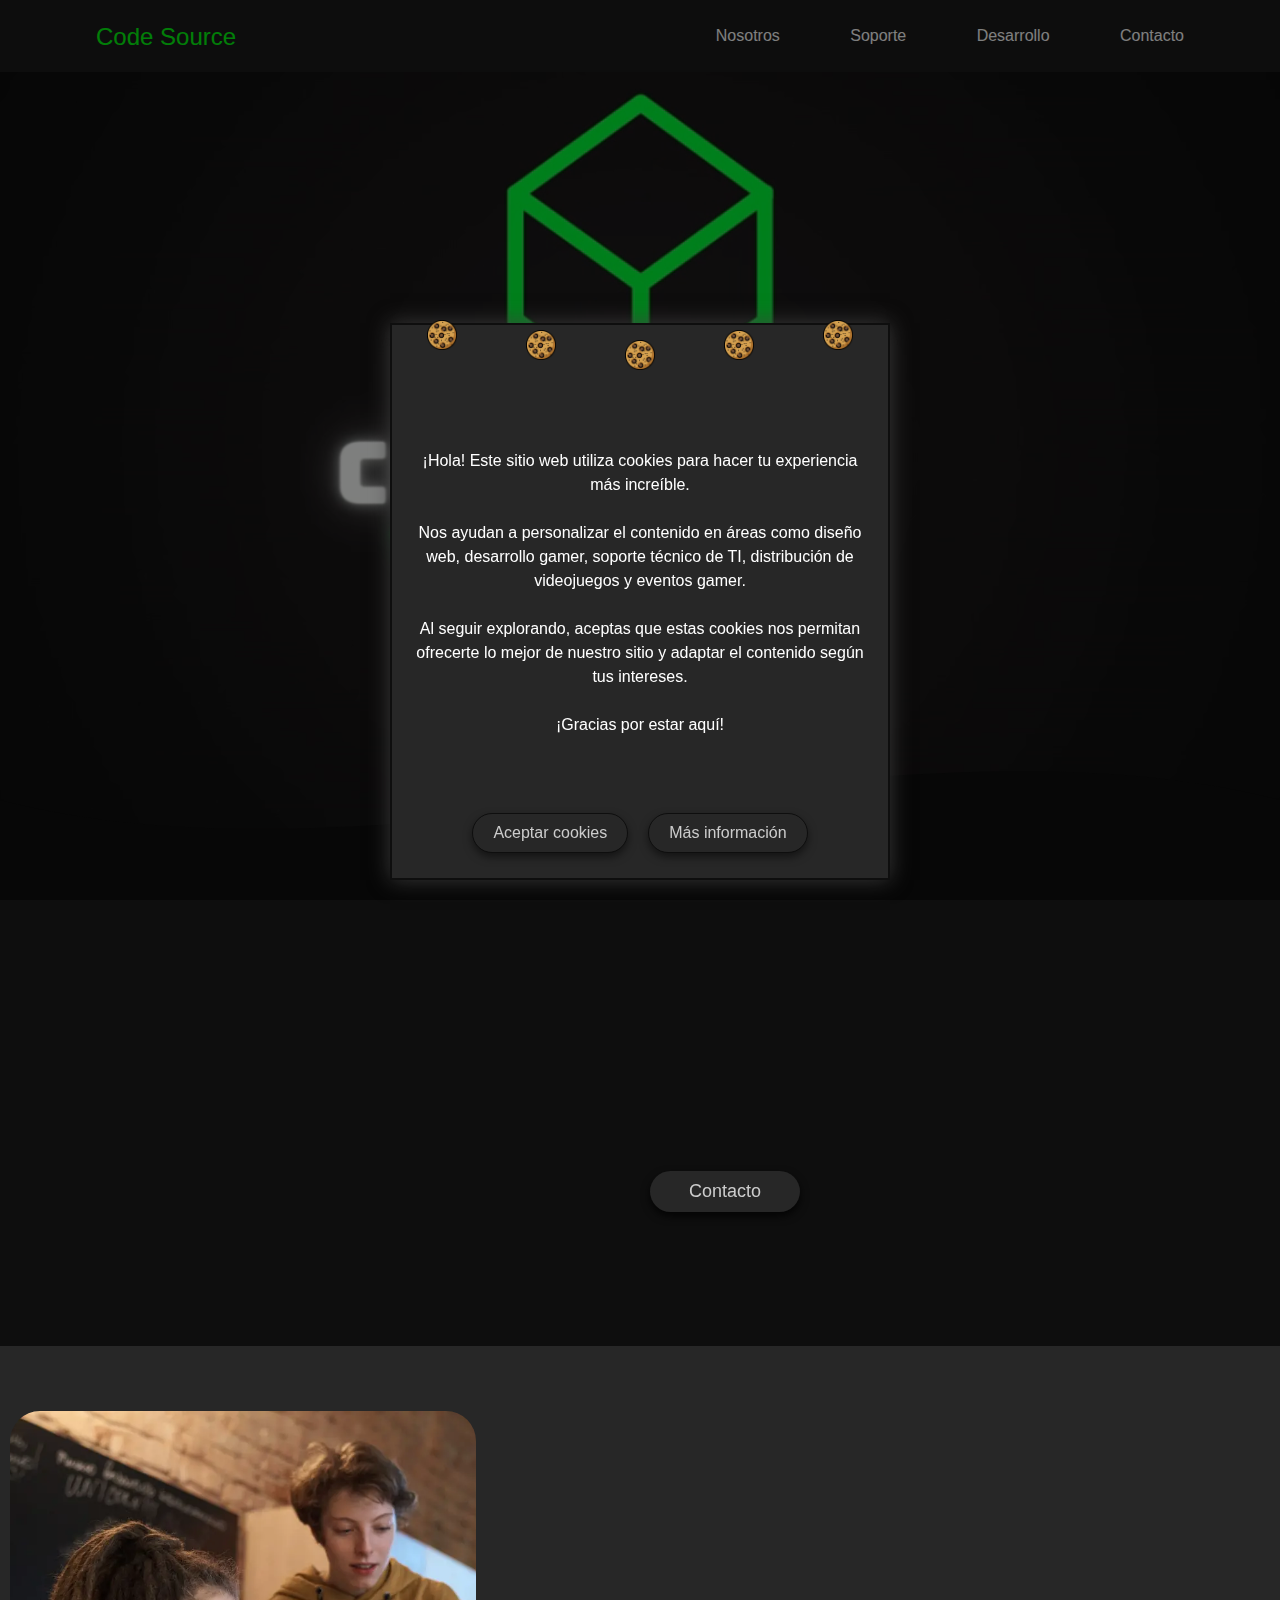
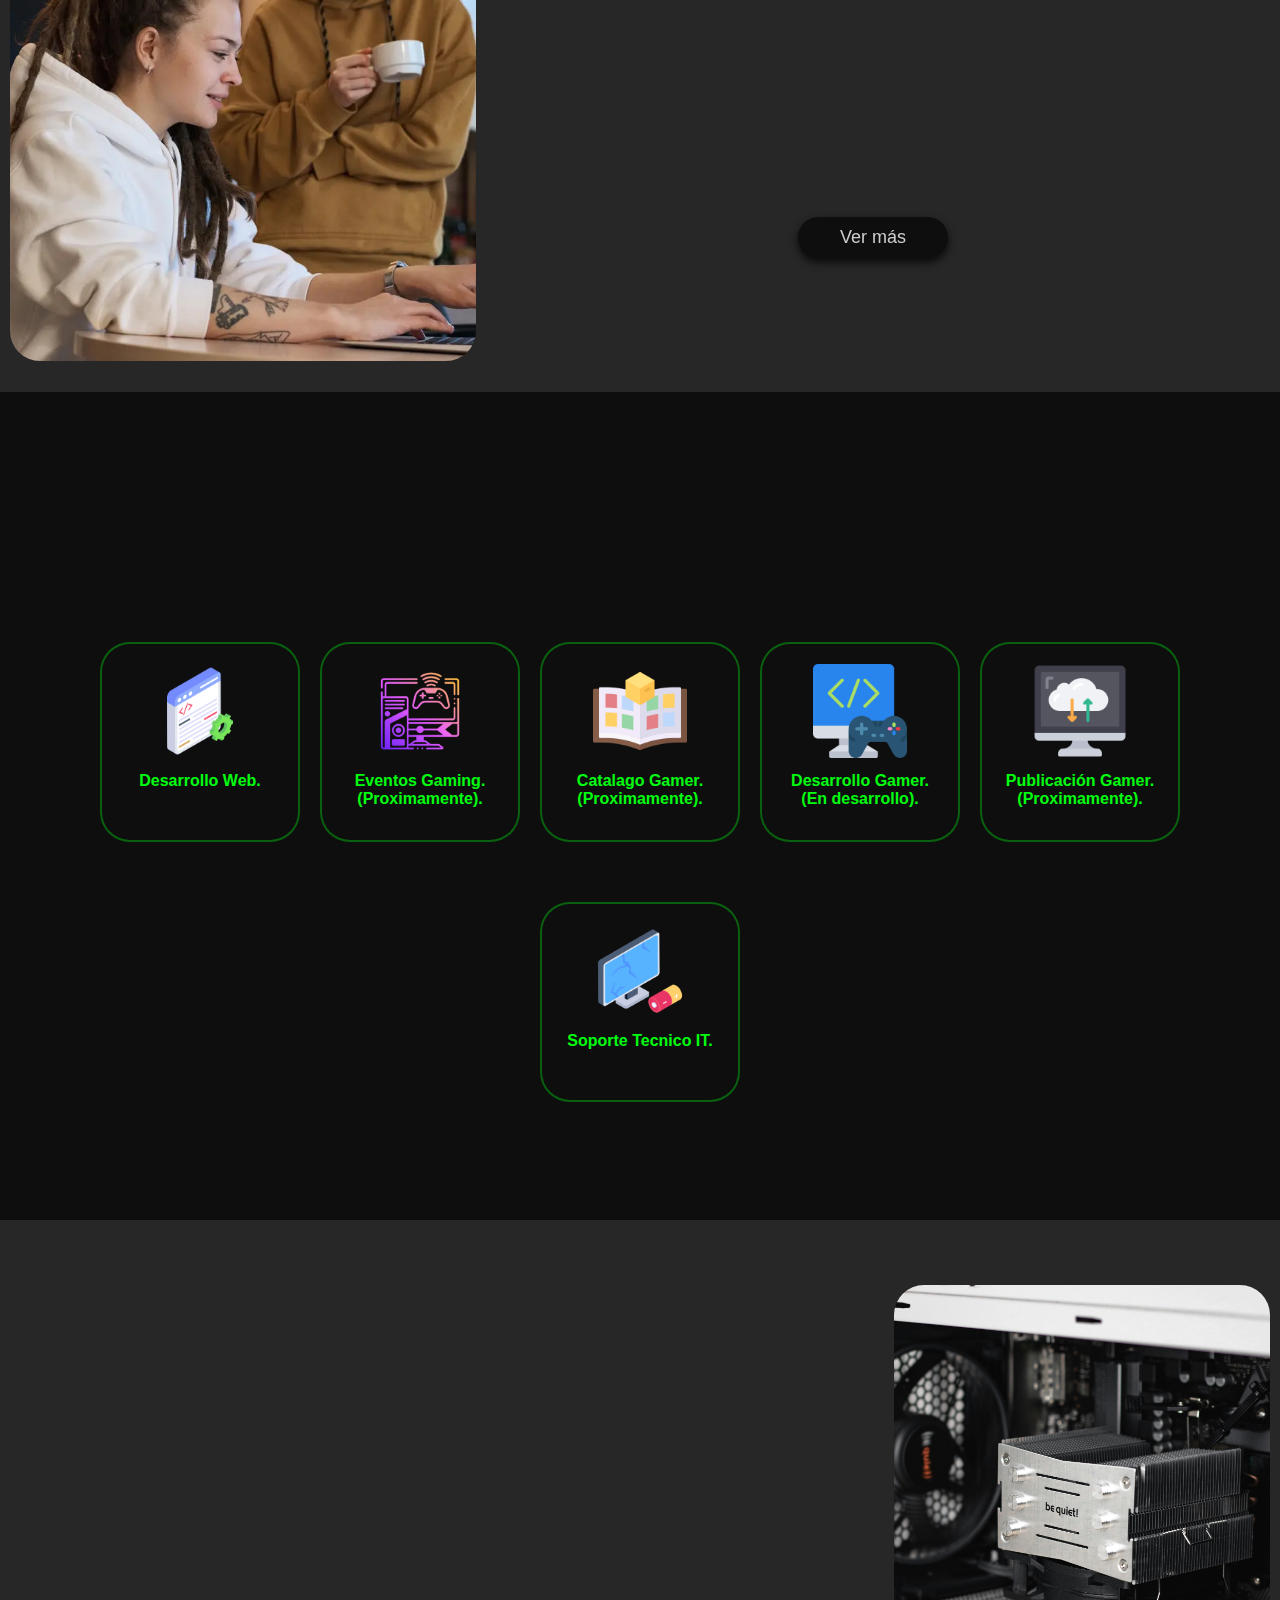
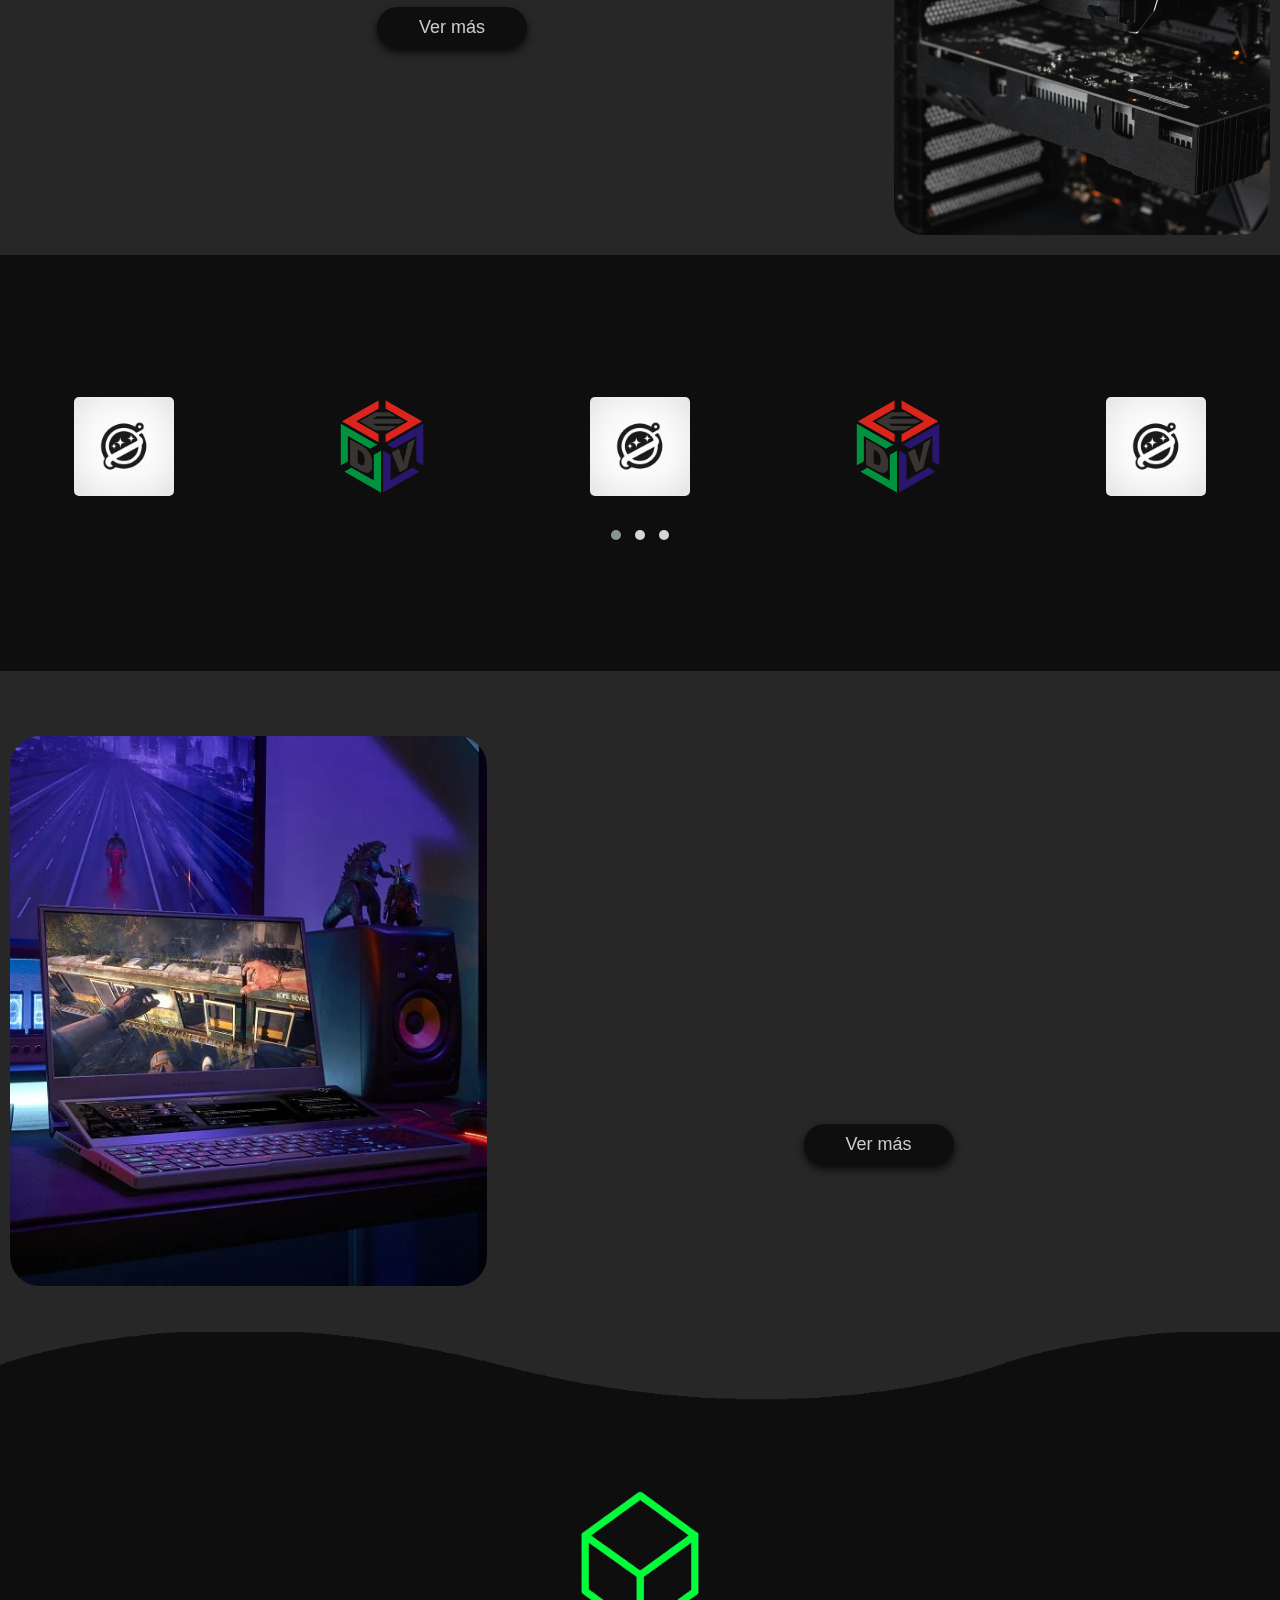
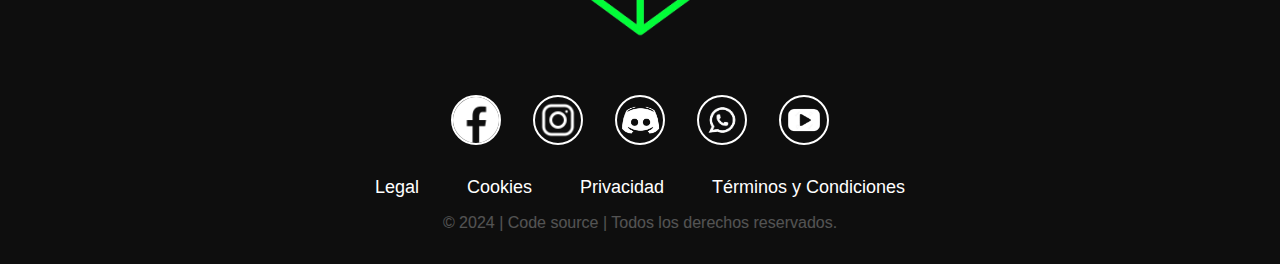
<file: index.html>
<!DOCTYPE html>
<html lang="es">

<head>
    <meta charset="UTF-8" />
    <meta http-equiv="X-UA-Compatible" content="IE=edge" />
    <meta name="viewport" content="width=device-width, initial-scale=1.0" />
    <meta name="description" content="Agencia de diseño y desarrollo de webs y videojuegos con una comunidad gamer. Ofrecemos soluciones personalizadas y creativas para empresas y particulares." />
    <meta name="keywords" content="diseño web, desarrollo web, videojuegos, comunidad gamer, soluciones creativas">
    <meta name="author" content="Code source technology for fun">
    <meta name="robots" content="index,follow">
    <meta name="robots" content="noindex,nofollow">
    <meta name="google-site-verification" content="Ce2YpRzyHxitSZh8KqDstN6wnwjqmXVJpTsIXnGsP2E" />
    <!--titulo del sitio web-->
    <title>Code source</title>
    <!--Favicon-->
    <link rel="icon" href="./img/Logos/favicon.ico" type="image/x-icon" />
    <!--Styles-->
    <link rel="stylesheet" href="./css/style.css" />
    <link rel="stylesheet" href="./css/owl.carousel.min.css" />
    <link rel="stylesheet" href="./css/owl.theme.default.min.css" />
    <!-- Animate.css -->
    <link href="https://unpkg.com/aos@2.3.1/dist/aos.css" rel="stylesheet" />
</head>

<body>
    <!-- Header -->
    <header class="mainContent">
        <div class="header" id="inicio">
            <div class="video-container">
                <video autoplay="autoplay" muted loop id="headerVideo">
                        <source src="./img/Video/portada.webm" type="video/webm">
                    </video>
            </div>
        </div>
        <div class="headerContainer">
            <div class="headerContent">
                <div class="logoContainer">
                    <p class="logo">Code Source</p>
                </div>
                <!-- Menú Normal -->
                <div class="menuContainer" id="Menu">
                    <span class="menuItem"><a href="./html/nosotros.html" class="menuItemLink">Nosotros</a></span>
                    <span class="menuItem"><a href="./html/soporte.html" class="menuItemLink">Soporte</a></span>
                    <span class="menuItem"><a href="./html/desarrollo.html" class="menuItemLink">Desarrollo</a></span>
                    <span class="menuItem"><a href="./html/form.html" class="menuItemLink">Contacto</a></span>
                </div>
                <!-- Menú Hamburguesa (MOBILE ONLY) -->
                <div class="menuHamburguer" id="Hamburguer">
                    <span class="line"></span>
                    <span class="line"></span>
                    <span class="line"></span>
                </div>
            </div>
        </div>
        <div class="svg-hero" style="height: 150px; overflow: hidden;">
            <svg viewBox="0 0 500 150" preserveAspectRatio="none" style="height: 100%; width: 100%;">
                <path d="M0.00,49.98 C149.99,150.00 349.20,-49.98 500.00,49.98 L500.00,150.00 L0.00,150.00 Z" style="stroke: none; fill: #0e0e0e;"></path>
            </svg>
        </div>
    </header>
    <main>
        <!-- Inicio -->
        <section>
            <div class="conta">
                <div class="encabezado">
                    <h3 class="title" data-aos="fade-down" data-aos-duration="3000">Bienvenidos.</h3>
                    <p class="parrafo" data-aos="fade-up" data-aos-duration="3000">¿Buscas lo mejor en servicios de soporte Informatico? ¿O quieres tener tu propio sitio web? <br> En Code source, disponemos del talento para cumplir con
                        <br> tus requerimientos.
                    </p>
                </div>
                <p class="parra" data-aos="fade-up" data-aos-duration="3000">Comunicate con nosotros para mas información.</p><br>

                <a href="./html/form.html" class="ctas">Contacto</a>
            </div>
        </section>
        <!-- Perfil Sobre Nosotros -->
        <section id="perfil">
            <div class="container">
                <div class="img-container-2"></div>
                <div class="text">
                    <h2 data-aos="fade-down" data-aos-duration="3000">Sobre <span class="color-acento">Nosotros</span></h2>
                    <br>
                    <p class="parrafos" data-aos="fade-up" data-aos-duration="3000">Code Source Technology for fun C.A es una agencia de desarrollo de software que ofrece servicios como: <br><br><strong> Desarrollo y diseños web, Aplicaciones personalizadas, Torneos gaming, Videojuegos y más.
                        </strong><br>No nos limitamos a simplemente desarrollar software, sino que nos esforzamos cada día para mejorar nuestro equipo y ofrecer un mejor servicio a nuestros clientes.
                    </p><br>
                    <a href="./html/nosotros.html" class="cta">Ver más</a>
                    <br><br><br><br><br><br>
                </div>
            </div>
        </section>
        <!--Services-->
        <section>
            <div id="Servicios">
                <div class="contener"><br><br><br><br><br><br>
                    <div class="encabezado">
                        <h1 data-aos="fade-down" data-aos-duration="3000"><span style="color: #fff;">Nuestros</span> Servicios</h1>
                    </div>
                    <div class="container-box">
                        <div class="box box1">
                            <img src="./img/Services/desarrollo-web.webp" type="image/gif" alt="">
                            <h2>Desarrollo Web.</h2>
                            <div class="container-p">
                                <p>Desarrollo de páginas web en HTML, CSS, JS, WordPress.</p>
                            </div>
                        </div>
                        <div class="box box2">
                            <img src="./img/Services/gaming-pc.webp" type="image/gif" alt="">
                            <h2>Eventos Gaming.<br>(Proximamente).</h2>
                            <div class="container-p">
                                <p>Eventos de tus videojuegos favoritos.</p>
                            </div>
                        </div>
                        <div class="box box3">
                            <img src="./img/Services/catalogo.webp" type="image/gif" alt="">
                            <h2>Catalago Gamer.<br>(Proximamente).</h2>
                            <div class="container-p">
                                <p>Contamos con una amplia gama de videojuegos, tanto como de titulos populares como de creadores independientes.</p>
                            </div>
                        </div>
                        <div class="box box4">
                            <img src="./img/Services/desarrollo-game.webp" type="image/gif" alt="">
                            <h2>Desarrollo Gamer.<br>(En desarrollo).</h2>
                            <div class="container-p">
                                <p>Desarrollamos y creamos nuestros juegos pensando en tus gustos.</p>
                            </div>
                        </div>
                        <div class="box box5">
                            <img src="./img/Services/subir.webp" type="image/gif" alt="">
                            <h2>Publicación Gamer.<br>(Proximamente).</h2>
                            <div class="container-p">
                                <p>Si eres un creador independiente y quieres publicar tus juegos, hazlo con nosotros.</p>
                            </div>
                        </div>
                        <div class="box box6">
                            <img src="./img/Services/lcd.webp" type="image/gif" alt="">
                            <h2>Soporte Tecnico IT.</h2>
                            <div class="container-p">
                                <p>Tambien ofrecemos un servicio Tecnico para empresas y particulares.</p>
                            </div>
                        </div>
                    </div>
                    <br><br><br><br><br><br>
                </div>
            </div>
        </section>
        <!-- Perfil soporte -->
        <section id="perfil">
            <div class="container">
                <div class="text">
                    <h2 data-aos="fade-down" data-aos-duration="3000">Tú <span class="color-acento">Soporte Técnico IT</h2>
                    <br>
                    <p class="parrafos" data-aos="fade-up" data-aos-duration="3000">
                        Especializados en resolución de incidencias informáticas, ofrecemos mantenimiento de infraestructuras de redes, 
                        diseño y mantenimiento de sitios web, asesoramiento en seguridad informática, 
                        instalación y configuración de software y sistemas operativos, reparación de computadoras, 
                        diagnóstico de hardware y software, optimización de sistemas y redes, y asistencia técnica remota y presencial.
                    </p>
                    <a href="./html/game.html" class="cta">Ver más</a>
                    <br><br><br><br><br><br>
                </div>
                <div class="img-container"></div>
            </div>
        </section>
        <!--Asociaciones-->
        <section>
            <div id="Portafolio2">
                <div class="emcabezado">
                    <h1 class="titlle" data-aos="fade-down" data-aos-duration="3000"><span style="color: #fff;">Emprezas</span> Asociadas</h1>
                </div>
                <div class="owl-container">
                    <div class="owl-carousel owl-theme">
                        <div class="item" data-name="Quarkl Cloud">
                            <img src="./img/Logos/Pan.webp" type="image/webp" alt="">
                            <div class="name-overlay">Quarkl Cloud</div>
                        </div>
                        <div class="item" data-name="DEV">
                            <img src="./img/Logos/dev.webp" type="image/webp" alt="">
                            <div class="name-overlay">DEV</div>
                        </div>
                        <div class="item" data-name="Quarkl Cloud">
                            <img src="./img/Logos/Pan.webp" type="image/webp" alt="">
                            <div class="name-overlay">Quarkl Cloud</div>
                        </div>
                        <div class="item" data-name="DEV">
                            <img src="./img/Logos/dev.webp" type="image/webp" alt="">
                            <div class="name-overlay">DEV</div>
                        </div>
                        <div class="item" data-name="Quarkl Cloud">
                            <img src="./img/Logos/Pan.webp" type="image/webp" alt="">
                            <div class="name-overlay">Quarkl Cloud</div>
                        </div>
                        <div class="item" data-name="DEV">
                            <img src="./img/Logos/dev.webp" type="image/webp" alt="">
                            <div class="name-overlay">DEV</div>
                        </div>
                        <div class="item" data-name="Quarkl Cloud">
                            <img src="./img/Logos/Pan.webp" type="image/webp" alt="">
                            <div class="name-overlay">Quarkl Cloud</div>
                        </div>
                        <div class="item" data-name="DEV">
                            <img src="./img/Logos/dev.webp" type="image/webp" alt="">
                            <div class="name-overlay">DEV</div>
                        </div>
                        <div class="item" data-name="Quarkl Cloud">
                            <img src="./img/Logos/Pan.webp" type="image/webp" alt="">
                            <div class="name-overlay">Quarkl Cloud</div>
                        </div>
                        <div class="item" data-name="DEV">
                            <img src="./img/Logos/dev.webp" type="image/webp" alt="">
                            <div class="name-overlay">DEV</div>
                        </div>
                        <div class="item" data-name="Quarkl Cloud">
                            <img src="./img/Logos/Pan.webp" type="image/webp" alt="">
                            <div class="name-overlay">Quarkl Cloud</div>
                        </div>
                        <div class="item" data-name="DEV">
                            <img src="./img/Logos/dev.webp" type="image/webp" alt="">
                            <div class="name-overlay">DEV</div>
                        </div>
                        <div class="item" data-name="Quarkl Cloud">
                            <img src="./img/Logos/Pan.webp" type="image/webp" alt="">
                            <div class="name-overlay">Quarkl Cloud1</div>
                        </div>
                        <div class="item" data-name="DEV">
                            <img src="./img/Logos/dev.webp" type="image/webp" alt="">
                            <div class="name-overlay">DEV</div>
                        </div>
                    </div>
                </div>
                <br><br><br><br>
            </div>
        </section>
        <!-- Perfil Desarrollo -->
        <section id="perfil">
            <div class="container">
                <div class="img-container-3"></div>
                <div class="text">
                    <h2 data-aos="fade-down" data-aos-duration="3000">Diseño Web y <span class="color-acento">Desarrollo Gamer</span></h2>
                    <br>
                    <p class="parrafos" data-aos="fade-up" data-aos-duration="3000">Code source technology for fun C.A, Ya no es solo una agencía de desarrollo y diseño de sofware. <br><br> Es más que eso ya que creamos mundos llenos de vida para que te sumergas en aventuras epicas y solo tu seas el protagonista de
                        dichos eventos gloriosos. <br><br> Ademas tambien diseñamos tu imagen comercial para que asi puedes llevar tus productos y servicios con mayor facilidad a tus clientes.
                    </p>
                    <a href="./html/desarrollo.html" class="cta">Ver más</a>
                    <br><br><br><br><br><br>
                </div>
            </div>
        </section>
    </main><br><br><br><br><br><br><br>
    <!-- Baner de cookies -->
    <section>
        <div id="aviso-cookies" class="aviso-cookies">
            <div class="cookie-banner-content"></div>
            <div class="cookie-images">
                <img src="./img/Logos/cookie.webp" alt="Cookie" class="cookie1">
                <img src="./img/Logos/cookie.webp" alt="Cookie" class="cookie2">
                <img src="./img/Logos/cookie.webp" alt="Cookie" class="cookie3">
                <img src="./img/Logos/cookie.webp" alt="Cookie" class="cookie4">
                <img src="./img/Logos/cookie.webp" alt="Cookie" class="cookie5">
            </div><br><br><br>
            <p class="cookie-message">
                ¡Hola! Este sitio web utiliza cookies para hacer tu experiencia más increíble. <br><br> Nos ayudan a personalizar el contenido en áreas como diseño web, desarrollo gamer, soporte técnico de TI, distribución de videojuegos y eventos gamer.
                <br><br> Al seguir explorando, aceptas que estas cookies nos permitan ofrecerte lo mejor de nuestro sitio y adaptar el contenido según tus intereses.
                <br><br> ¡Gracias por estar aquí!
            </p><br><br>
            <div class="cookie-actions">
                <button class="confirm-button" id="acceptCookiesBtn">Aceptar cookies</button>
                <a href="./html/Cookies.html" class="second-button cookie-learn-more">Más información</a>
            </div>
        </div>
        </div>
        <div id="fondo-aviso-cookies" class="fondo-aviso-cookies"></div>
    </section>
    <!-- Footer -->
    <footer>
        <div class="wave">
            <div class="wave" id="wave1"></div>
            <div class="wave" id="wave2"></div>
            <div class="wave" id="wave3"></div>
            <div class="wave" id="wave4"></div>
        </div>
        <img src="./img/Logos/logo2.webp" alt="" class="logo1">
        <div class="social-icons-container">
            <a href="https://www.facebook.com/Code.Source.Technology?mibextid=ZbWKwL" class="social-icon"></a>
            <a href="https://www.instagram.com/codesourcetechnologyforfun?igshid=NzZlODBkYWE4Ng==" class="social-icon"></a>
            <a href="https://discord.com/invite/v5fDrMMntR" class="social-icon"></a>
            <a href="https://whatsapp.com/channel/0029VaGuzlMCxoB4fnR6rs03" class="social-icon"></a>
            <a href="" class="social-icon"></a>
        </div>
        <ul class="footer-menu-container">
            <li class="menu-item"><a href="./html/legal.html">Legal</a></li>
            <li class="menu-item"><a href="./html/Cookies.html">Cookies</a></li>
            <li class="menu-item"><a href="./html/privacidad.html">Privacidad</a></li>
            <li class="menu-item"><a href="./html/terminos.html">Términos y Condiciones</a></li>
        </ul>
        <span class="copyright">&copy; 2024 | Code source | Todos los derechos reservados.</span>
    </footer>
    <!--Script-->
    <script>
        window.dataLayer = window.dataLayer || [];

        function gtag() {
            dataLayer.push(arguments);
        }
        gtag('js', new Date());

        gtag('config', 'G-QC5MEYBDJE');
    </script>
    <!--Menu-->
    <script src="./js/nav.js"></script>
    <!--Cookies-->
    <script src="./js/Cookies.js"></script>
    <!--animate.js-->
    <script src="https://unpkg.com/aos@2.3.1/dist/aos.js"></script>
    <!--carrousel de logos-->
    <script src="./js/jquery.min.js"></script>
    <script src="./js/owl.carousel.min.js"></script>
    <script src="./js/main.js"></script>
    <script src="./js/Carrousel-Desarrollo.js"></script>
    <script>
        AOS.init();
    </script>
</body>

</html>
</file>
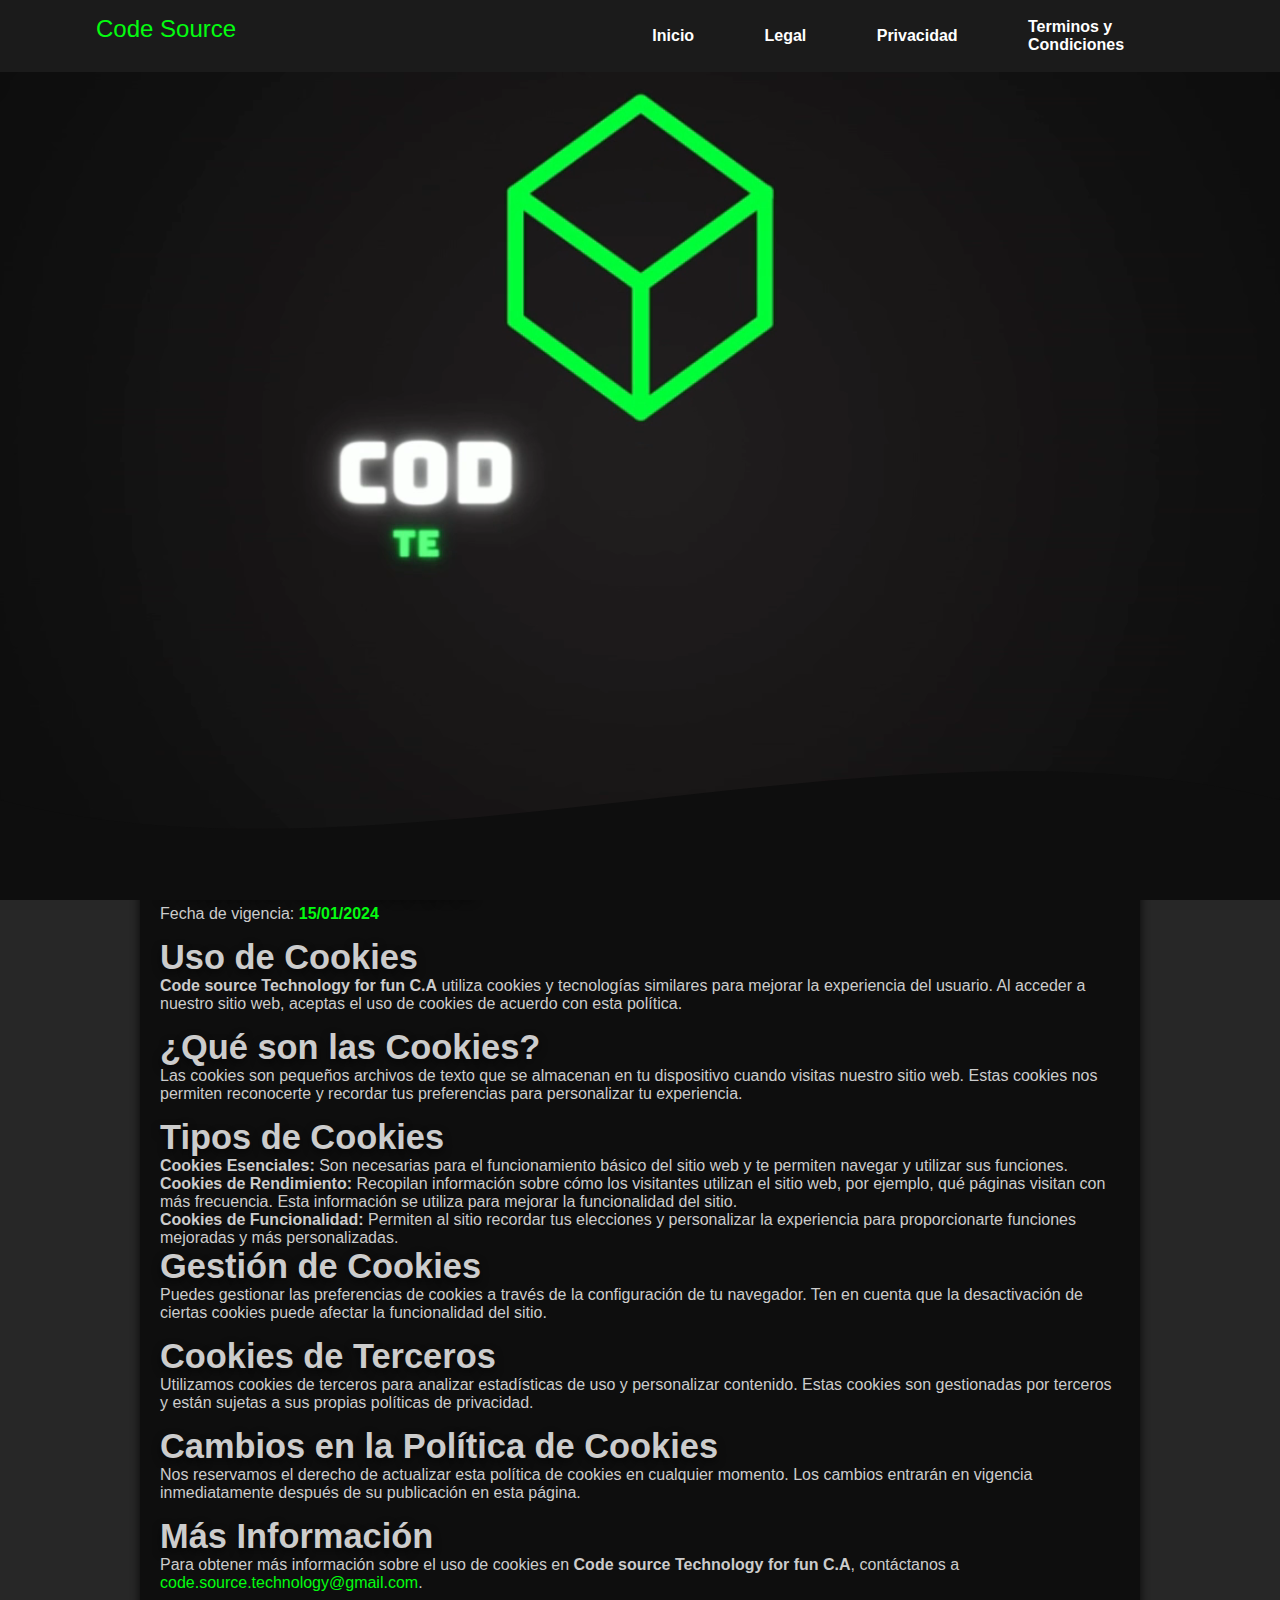
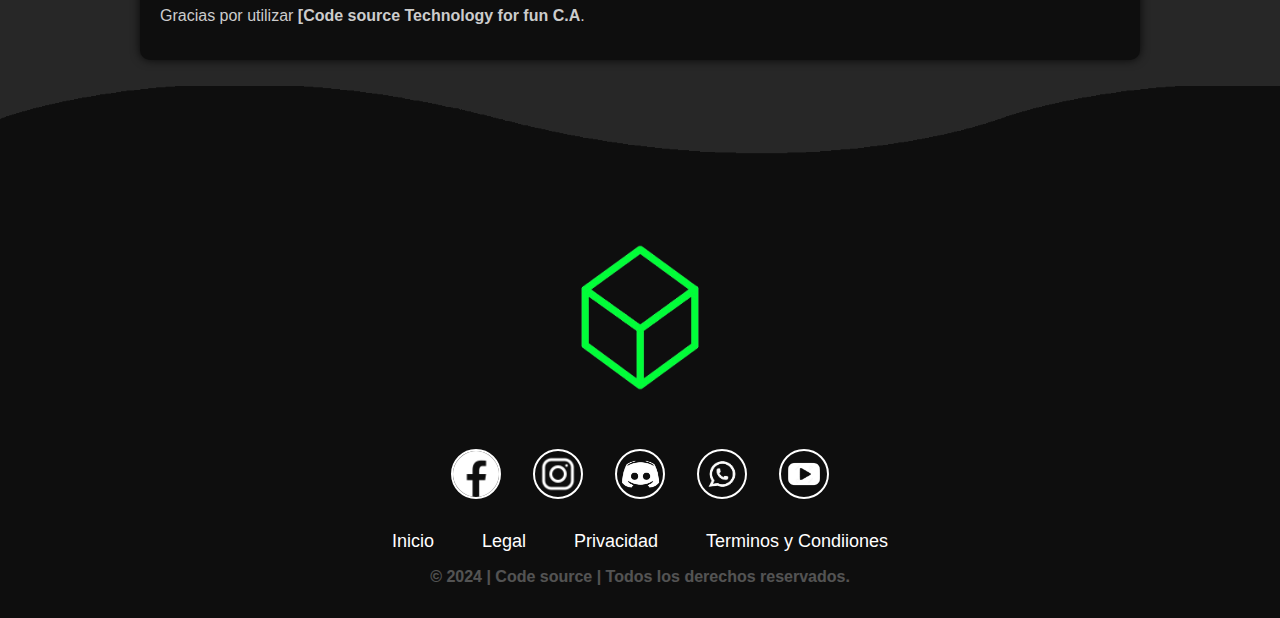
<file: html/Cookies.html>
<!DOCTYPE html>
<html lang="en">

<head>
    <meta charset="UTF-8">
    <meta name="viewport" content="width=device-width, initial-scale=1.0">
    <!--titulo del sitio web-->
    <title>Code source</title>
    <!--Favicon-->
    <link rel="icon" href="../img/Logos/favicon.ico" type="image/x-icon" />
    <!--Styles-->
    <link rel="stylesheet" href="../css/style.css" />
    <!--Styles-->
    <link rel="stylesheet" href="../css/style-legales.css" />


</head>

<body>

    <!-- Header -->
    <header class="mainContent">
        <div class="header" id="inicio">
            <div class="video-container">
                <video autoplay="autoplay" muted loop id="headerVideo">
                    <source src="../img/Video/portada.webm" type="video/mp4">
                </video>
                <div class="overlay"></div>
            </div>
        </div>
        <div class="headerContainer">
            <div class="headerContent">
                <div class="logoContainer">
                    <p class="logo">Code Source</p>
                </div>
                <!-- Menú Normal -->
                <div class="menuContainer" id="Menu">
                    <span class="menuItem"><a href="../index.html" class="menuItemLink">Inicio</a></span>
                    <span class="menuItem"><a href="../html/legal.html" class="menuItemLink">Legal</a></span>
                    <span class="menuItem"><a href="../html/Privacidad.html" class="menuItemLink">Privacidad</a></span>
                    <span class="menuItem"><a href="../html/termonis.html" class="menuItemLink">Terminos y Condiciones</a></span>
                </div>
                <!-- Menú Hamburguesa (MOBILE ONLY) -->
                <div class="menuHamburguer" id="Hamburguer">
                    <span class="line"></span>
                    <span class="line"></span>
                    <span class="line"></span>
                </div>
            </div>
        </div>
        <div class="svg-hero" style=" height: 150px; overflow: hidden;">
            <svg viewBox="0 0 500 150" preserveAspectRatio="none" style="height: 100%; width: 100%;">
                <path  d="M0.00,49.98 C149.99,150.00 349.20,-49.98 500.00,49.98 L500.00,150.00 L0.00,150.00 Z" style="stroke: none; fill: #0e0e0e;"></path>
            </svg>
        </div>
    </header>

    <main>
        <section>
            <h1>Política de Cookies</h1>
            <p>Fecha de vigencia: <span id="fechaVigencia">15/01/2024</span></p>

            <h2>Uso de Cookies</h2>
            <p><span id="nombreSitio">Code source Technology for fun C.A</span> utiliza cookies y tecnologías similares para mejorar la experiencia del usuario. Al acceder a nuestro sitio web, aceptas el uso de cookies de acuerdo con esta política.</p>

            <h2>¿Qué son las Cookies?</h2>
            <p>Las cookies son pequeños archivos de texto que se almacenan en tu dispositivo cuando visitas nuestro sitio web. Estas cookies nos permiten reconocerte y recordar tus preferencias para personalizar tu experiencia.</p>

            <h2>Tipos de Cookies</h2>
            <ul>
                <li><strong>Cookies Esenciales:</strong> Son necesarias para el funcionamiento básico del sitio web y te permiten navegar y utilizar sus funciones.</li>
                <li><strong>Cookies de Rendimiento:</strong> Recopilan información sobre cómo los visitantes utilizan el sitio web, por ejemplo, qué páginas visitan con más frecuencia. Esta información se utiliza para mejorar la funcionalidad del sitio.</li>
                <li><strong>Cookies de Funcionalidad:</strong> Permiten al sitio recordar tus elecciones y personalizar la experiencia para proporcionarte funciones mejoradas y más personalizadas.</li>
            </ul>

            <h2>Gestión de Cookies</h2>
            <p>Puedes gestionar las preferencias de cookies a través de la configuración de tu navegador. Ten en cuenta que la desactivación de ciertas cookies puede afectar la funcionalidad del sitio.</p>

            <h2>Cookies de Terceros</h2>
            <p>Utilizamos cookies de terceros para analizar estadísticas de uso y personalizar contenido. Estas cookies son gestionadas por terceros y están sujetas a sus propias políticas de privacidad.</p>

            <h2>Cambios en la Política de Cookies</h2>
            <p>Nos reservamos el derecho de actualizar esta política de cookies en cualquier momento. Los cambios entrarán en vigencia inmediatamente después de su publicación en esta página.</p>

            <h2>Más Información</h2>
            <p>Para obtener más información sobre el uso de cookies en <span id="nombreSitio">Code source Technology for fun C.A</span>, contáctanos a <a href="mailto:[tu dirección de correo electrónico]">code.source.technology@gmail.com</a>.</p>

            <p>Gracias por utilizar <span id="nombreSitio">[Code source Technology for fun C.A</span>.</p>
        </section>
    </main><br><br><br><br><br><br><br>

    <!-- Footer -->
    <footer>
        <div class="wave">
            <div class="wave" id="wave1"></div>
            <div class="wave" id="wave2"></div>
            <div class="wave" id="wave3"></div>
            <div class="wave" id="wave4"></div>
        </div>
        <img src="../img/Logos/logo2.webp" alt="" class="logo1">
        <div class="social-icons-container">
            <a href="https://www.facebook.com/Code.Source.Technology?mibextid=ZbWKwL" class="social-icon"></a>
            <a href="https://www.instagram.com/codesourcetechnologyforfun?igshid=NzZlODBkYWE4Ng==" class="social-icon"></a>
            <a href="https://discord.com/invite/v5fDrMMntR" class="social-icon"></a>
            <a href="https://whatsapp.com/channel/0029VaGuzlMCxoB4fnR6rs03" class="social-icon"></a>
            <a href="" class="social-icon"></a>
        </div>
        <ul class="footer-menu-container">
            <li class="menu-item"><a href="../index.html">Inicio</a></li>
            <li class="menu-item"><a href="../html/legal.html">Legal</a></li>
            <li class="menu-item"><a href="../html/Privacidad.html">Privacidad</a></li>
            <li class="menu-item"><a href="../html/termonis.html">Terminos y Condiiones</a></li>
        </ul>
        <span class="copyright">&copy; 2024 | Code source | Todos los derechos reservados.</span>
    </footer>
    <!--Script-->
    <!--Menu-->
    <script src="../js/nav.js"></script>
    <script>
        window.dataLayer = window.dataLayer || [];

        function gtag() {
            dataLayer.push(arguments);
        }
        gtag('js', new Date());

        gtag('config', 'G-QC5MEYBDJE');
    </script>
</body>

</html>
</file>
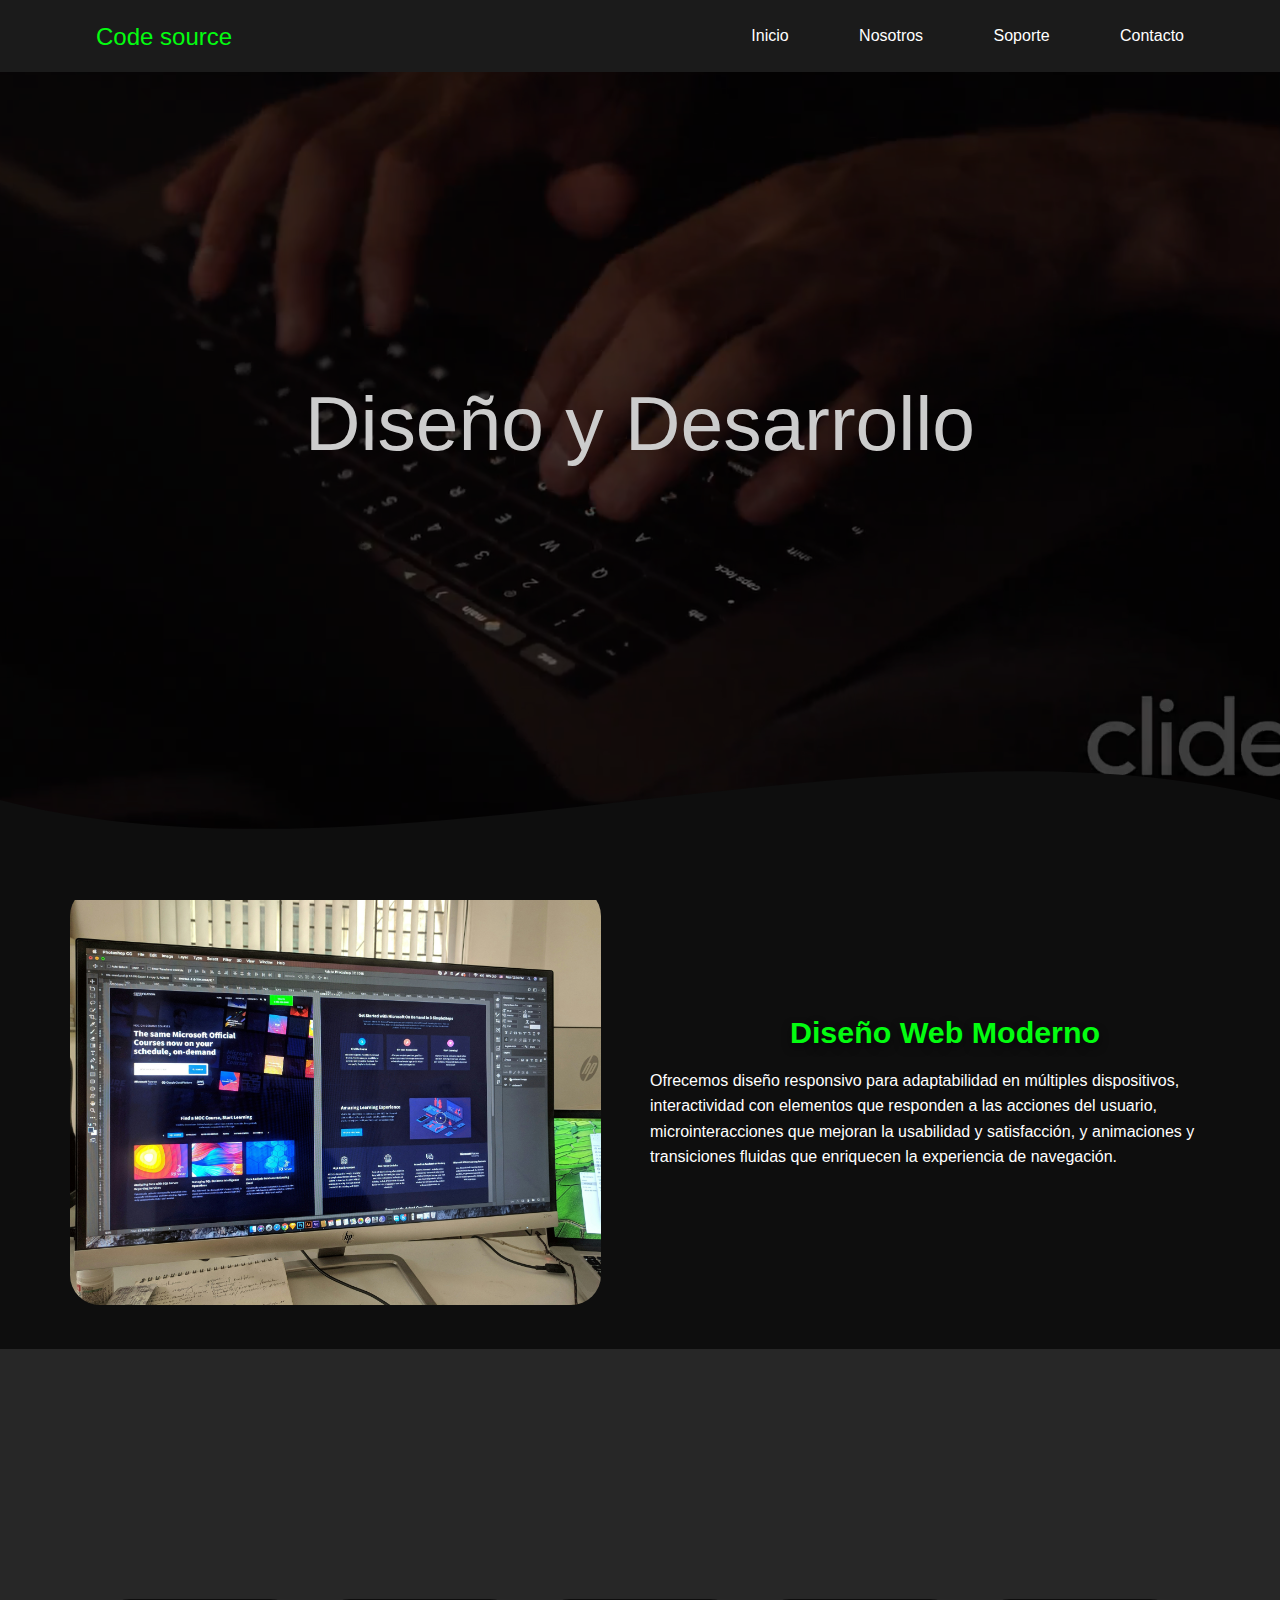
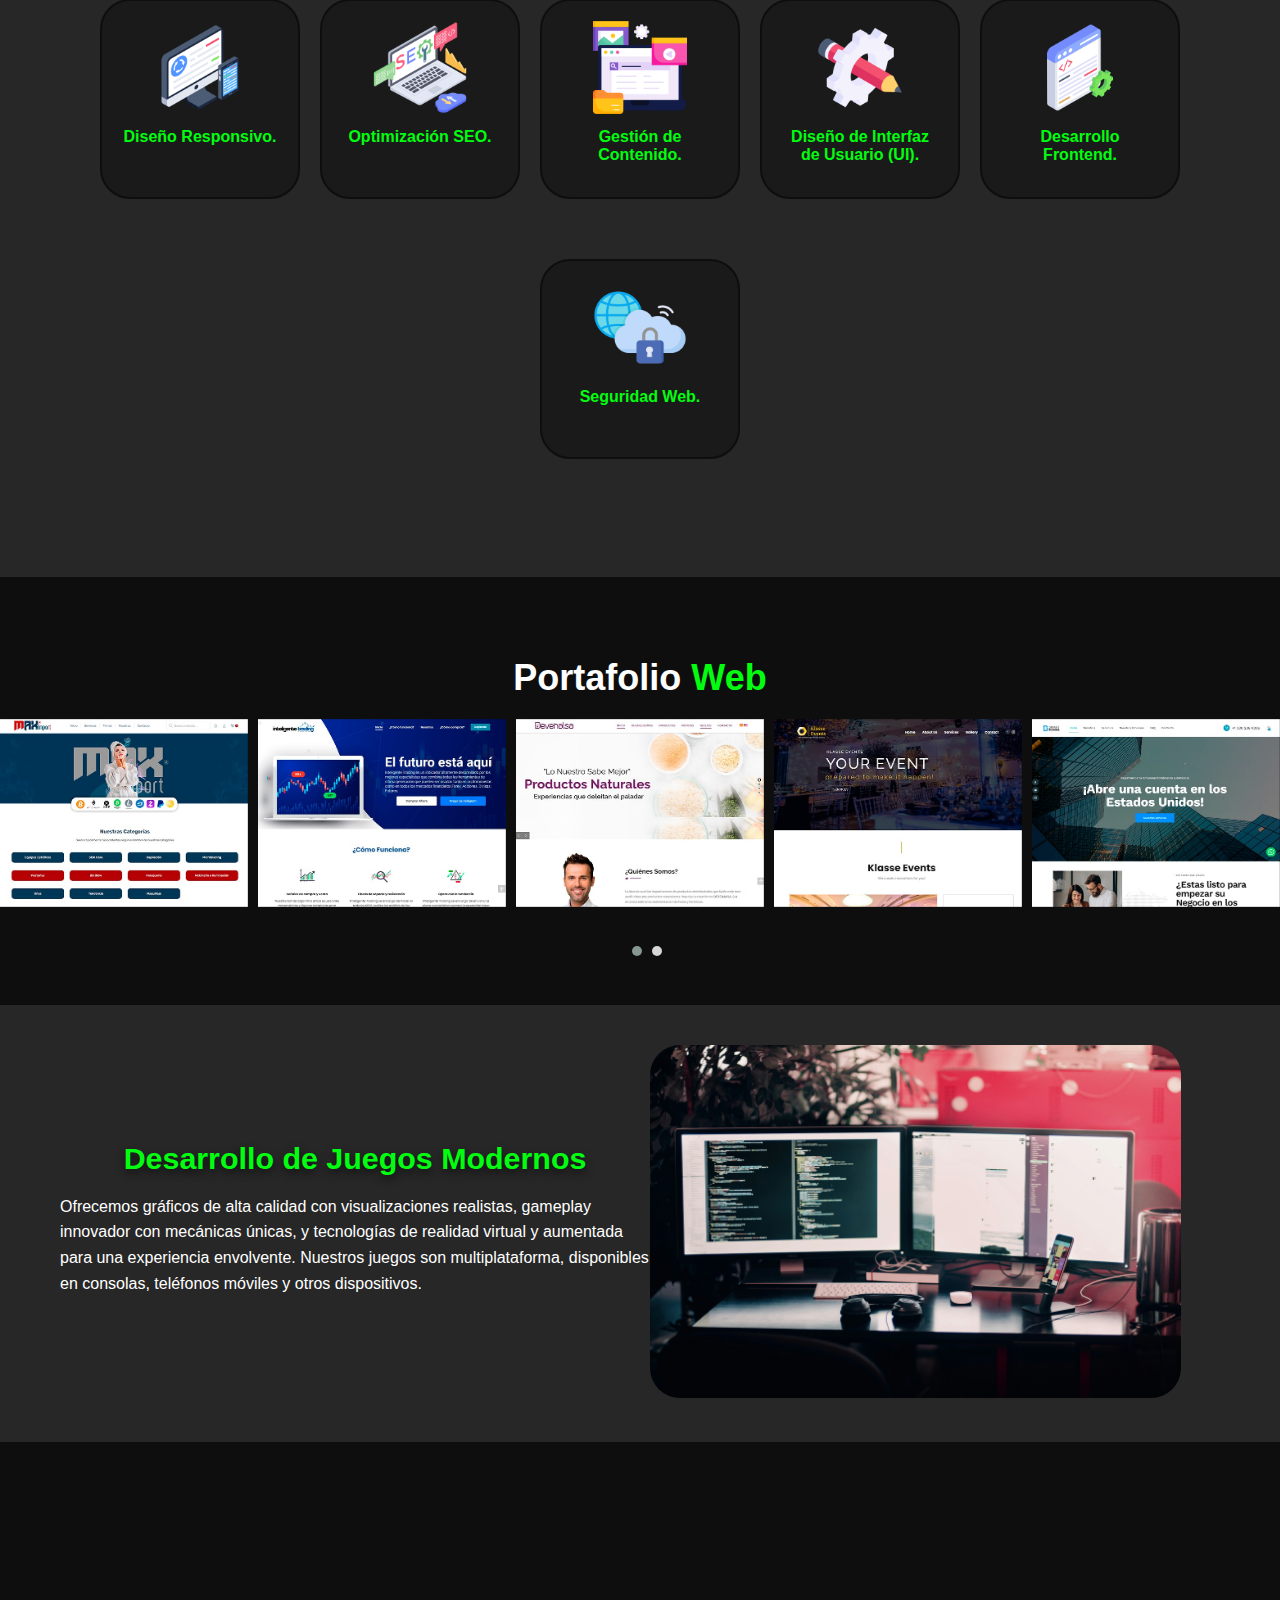
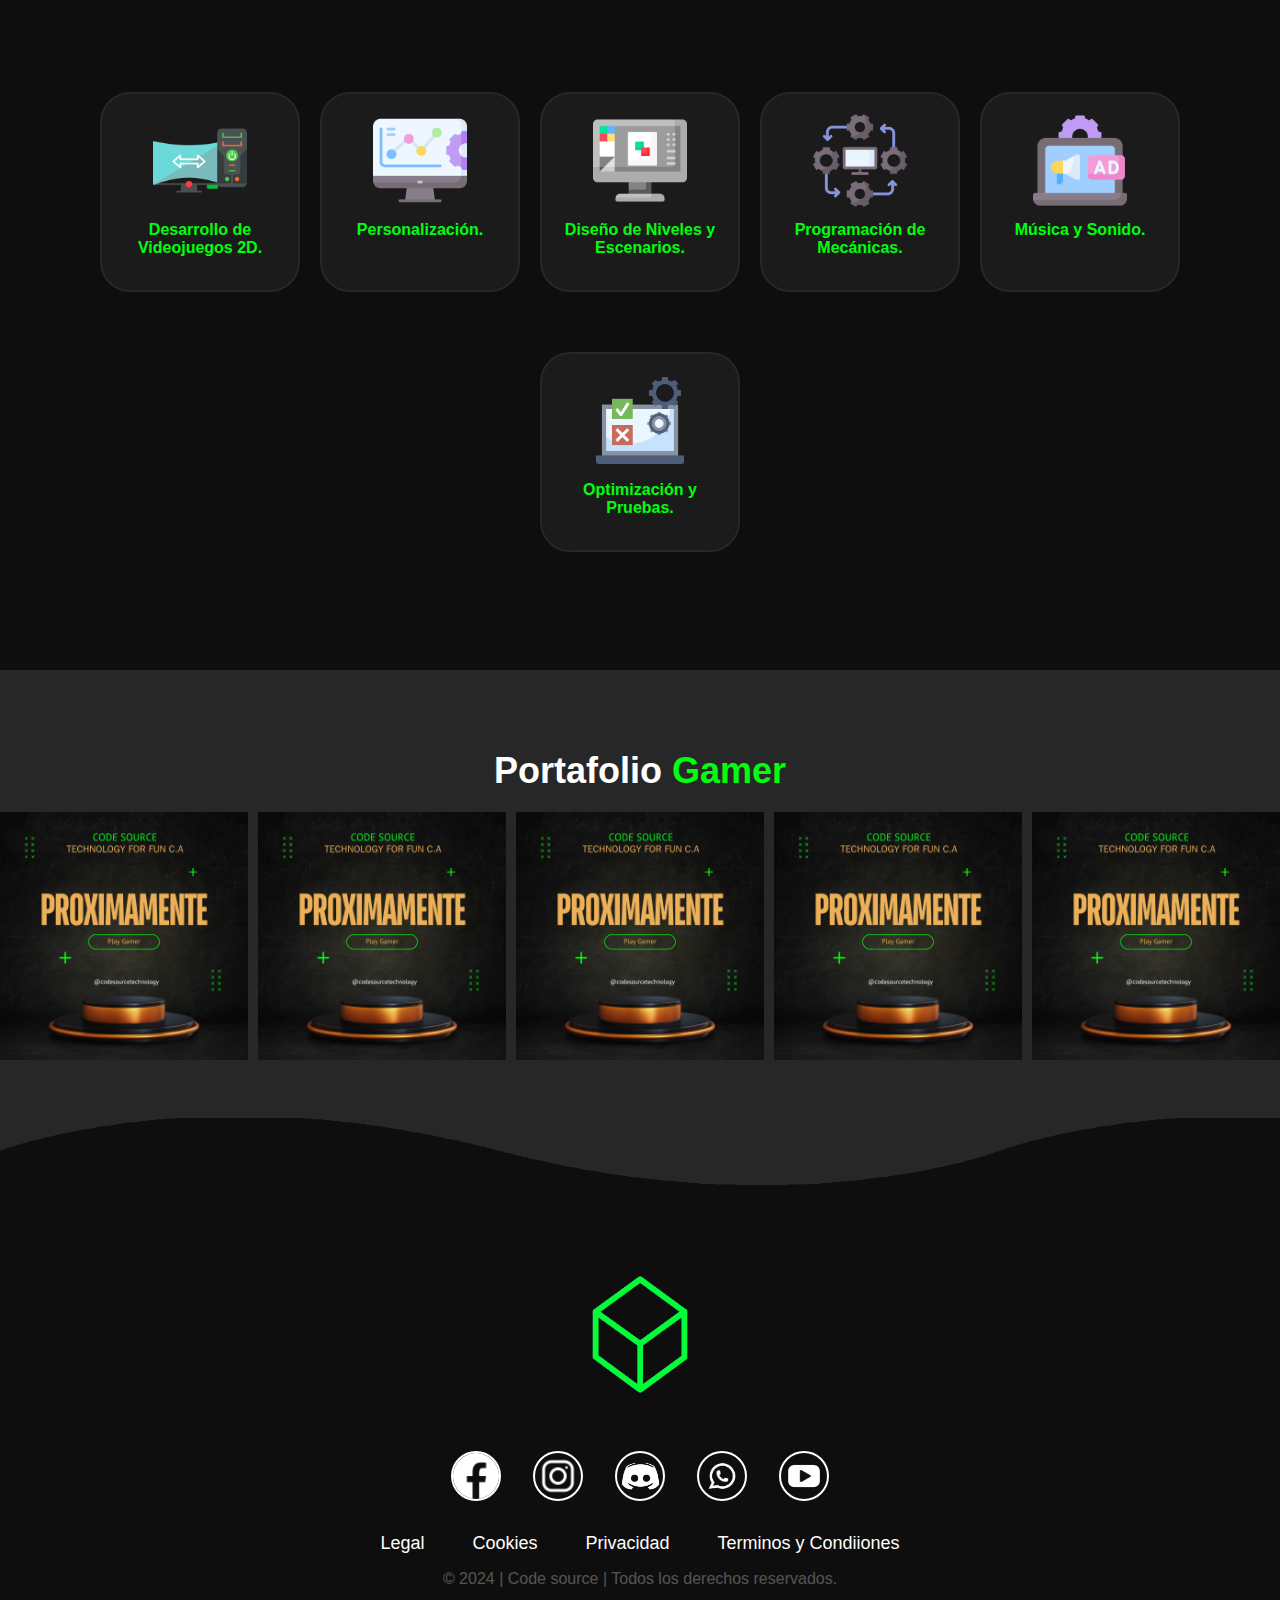
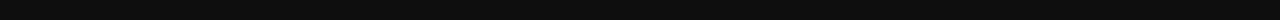
<file: html/desarrollo.html>
<!DOCTYPE html>
<html lang="es">

<head>
    <meta charset="utf-8">
    <meta name="viewport" content="width=device-width, initial-scale=1.0">
    <title>Code source</title>
    <link rel="icon" href="../img/Logos/favicon.ico" type="image/x-icon" />
    <!-- Styles -->
    <link rel="stylesheet" href="../css/desarrollo.css" />
    <!-- Animate.css -->
    <link href="https://unpkg.com/aos@2.3.1/dist/aos.css" rel="stylesheet" />
    <link rel="stylesheet" href="https://cdnjs.cloudflare.com/ajax/libs/font-awesome/6.4.0/css/all.min.css" integrity="sha512-iecdLmaskl7CVkqkXNQ/ZH/XLlvWZOJyj7Yy7tcenmpD1ypASozpmT/E0iPtmFIB46ZmdtAc9eNBvH0H/ZpiBw==" crossorigin="anonymous" referrerpolicy="no-referrer"
    />
    <link rel="stylesheet" href="https://cdn.jsdelivr.net/npm/swiper@9/swiper-bundle.min.css" />
    <!--Carrousel-->
    <link rel="stylesheet" href="../css/owl.theme.default.min.css" />
    <link rel="stylesheet" href="../css/owl.carousel.min.css" />
</head>

<body>
    <!-- Header -->
    <header class="mainContent">
        <div class="header" id="inicio">
            <div class="video-container">
                <video autoplay="autoplay" muted loop id="headerVideo">
                        <source src="../img/Video/programacion.webm" type="video/webm">
                    </video>
                <div class="overlay"></div>
                <div class="page-width">
                    <div class="video-hero--content">
                        <h1>Diseño y Desarrollo</h1>
                    </div>
                </div>
            </div>
        </div>
        <div class="headerContainer">
            <div class="headerContent">
                <div class="logoContainer">
                    <p class="logo">Code source</p>
                </div>
                <!-- Menú Normal -->
                <div class="menuContainer" id="Menu">
                    <span class="menuItem"><a href="../index.html" class="menuItemLink">Inicio</a></span>
                    <span class="menuItem"><a href="./nosotros.html" class="menuItemLink">Nosotros</a></span>
                    <span class="menuItem"><a href="./soporte.html" class="menuItemLink">Soporte</a></span>
                    <span class="menuItem"><a href="./form-desarrollo.html" class="menuItemLink">Contacto</a></span>
                </div>
                <!-- Menú Hamburguesa (MOBILE ONLY) -->
                <div class="menuHamburguer" id="Hamburguer">
                    <span class="line"></span>
                    <span class="line"></span>
                    <span class="line"></span>
                </div>
            </div>
        </div>
        <div class="svg-hero" style="height: 150px; overflow: hidden;">
            <svg viewBox="0 0 500 150" preserveAspectRatio="none" style="height: 100%; width: 100%;">
                    <path d="M0.00,49.98 C149.99,150.00 349.20,-49.98 500.00,49.98 L500.00,150.00 L0.00,150.00 Z" style="stroke: none; fill: #0e0e0e;"></path>
                </svg>
        </div>
    </header>
    <!--Contenido-->
    <main>
        <!--Presentacion web-->
        <section id="presentacion-web" class="section-container">
            <div class="info-container">
                <div class="img-container">
                    <img src="../img/encabezado/diseñoweb.webp" alt="Ilustración de diseño web" style="max-width: 90%;">
                </div>
                <div class="service-web">
                    <h2 class="info-title">Diseño Web Moderno</h2><br>
                    <p class="info-list">
                        Ofrecemos diseño responsivo para adaptabilidad en múltiples dispositivos, interactividad con elementos que responden a las acciones del usuario, microinteracciones que mejoran la usabilidad y satisfacción, y animaciones y transiciones fluidas que enriquecen
                        la experiencia de navegación.
                    </p>
                </div>
            </div>
        </section>
        <!--Services web-->
        <section>
            <div id="Servicios">
                <div class="contener"><br><br><br><br><br><br>
                    <div class="encabezado">
                        <h1 data-aos="fade-down" data-aos-duration="3000"><span style="color: #fff;">Servicios de </span>Diseño Web</h1>
                    </div>
                    <div class="container-box">
                        <div class="box box1">
                            <img src="../img/Services/computadora-de-escritorio.webp" type="image/gif" alt="">
                            <h2>Diseño Responsivo.</h2>
                            <div class="container-p">
                                <p>Creación de sitios web que se adaptan fluidamente a diferentes dispositivos.</p>
                            </div>
                        </div>
                        <div class="box box2">
                            <img src="../img/Services/posicionamiento-en-buscadores.webp" type="image/gif" alt="">
                            <h2>Optimización SEO.</h2>
                            <div class="container-p">
                                <p>optimización de búsqueda orgánica, aumentando así su tráfico y alcance en línea.</p>
                            </div>
                        </div>
                        <div class="box box3">
                            <img src="../img/Services/gestion-de-contenido.webp" type="image/gif" alt="">
                            <h2>Gestión de Contenido.</h2>
                            <div class="container-p">
                                <p> Integración de sistemas de gestión de contenido (CMS) como WordPress o Joomla.</p>
                            </div>
                        </div>
                        <div class="box box4">
                            <img src="../img/Services/escribe.webp" type="image/gif" alt="">
                            <h2>Diseño de Interfaz de Usuario (UI).</h2>
                            <div class="container-p">
                                <p>Desarrollo de interfaces de usuario intuitivas y atractivas.</p>
                            </div>
                        </div>
                        <div class="box box5">
                            <img src="../img/Services/desarrollo-web.webp" type="image/gif" alt="">
                            <h2>Desarrollo Frontend.</h2>
                            <div class="container-p">
                                <p>Creación de la parte visual y funcional utilizando tecnologías como HTML, CSS y JavaScript.</p>
                            </div>
                        </div>
                        <div class="box box6">
                            <img src="../img/Services/red-privada-virtual.webp" type="image/gif" alt="">
                            <h2>Seguridad Web.</h2>
                            <div class="container-p">
                                <p> Implementación de medidas de seguridad avanzadas para proteger el sitio web.</p>
                            </div>
                        </div>
                    </div>
                    <br><br><br><br><br><br>
                </div>
            </div>
        </section>
        <!--Portafolio web-->
        <section>
            <div id="Portafolio">
                <div class="emcabezado">
                    <h1 class="titlle"><span style="color: #fff;">Portafolio</span> Web</h1>
                </div>
                <div class="owl-container">
                    <div class="owl-carousel owl-theme">
                        <img src="../img/Portafolio/Codesource04.webp" type="image/webp" alt="">
                        <img src="../img/Portafolio/Codesource05.webp" type="image/webp" alt="">
                        <img src="../img/Portafolio/Codesource06.webp" type="image/webp" alt="">
                        <img src="../img/Portafolio/Codesource07.webp" type="image/webp" alt="">
                        <img src="../img/Portafolio/Codesource08.webp" type="image/webp" alt="">
                        <img src="../img/Portafolio/Codesource09.webp" type="image/webp" alt="">
                        <img src="../img/Portafolio/Codesource10.webp" type="image/webp" alt="">
                        <img src="../img/Portafolio/Codesource11.webp" type="image/webp" alt="">
                    </div>
                </div>
            </div>
        </section>
        <!--Presentacion gamer-->
        <section id="presentacion-gamer" class="section-container">
            <div class="info-container">
                <div class="service-gamer">
                    <h2 class="info-title">Desarrollo de Juegos Modernos</h2><br>
                    <p class="info-list">
                        Ofrecemos gráficos de alta calidad con visualizaciones realistas, gameplay innovador con mecánicas únicas, y tecnologías de realidad virtual y aumentada para una experiencia envolvente. Nuestros juegos son multiplataforma, disponibles en consolas, teléfonos
                        móviles y otros dispositivos.
                    </p>
                </div>
                <div class="img-container">
                    <img src="../img/encabezado/desarrollo (2).webp" alt="Ilustración de diseño web" style="max-width: 90%;">
                </div>
            </div>
        </section>
        <!--Services gamer-->
        <section>
            <div id="Servicios">
                <div class="contener-2"><br><br><br><br><br><br>
                    <div class="encabezado">
                        <h1 data-aos="fade-down" data-aos-duration="3000"><span style="color: #fff;">Servicios de </span>Desarrollo Gamer</h1>
                    </div>
                    <div class="container-box">
                        <div class="box-2 box1">
                            <img src="../img/Services/pc-para-juegos.webp" type="image/gif" alt="">
                            <h2>Desarrollo de Videojuegos 2D.</h2>
                            <div class="container-p">
                                <p>Desde el diseño de niveles hasta la programación de mecánicas de juego.</p>
                            </div>
                        </div>
                        <div class="box-2 box2">
                            <img src="../img/Services/analitica.webp" type="image/gif" alt="">
                            <h2>Personalización.</h2>
                            <div class="container-p">
                                <p>Adaptación y personalización de historias, personajes, sistemas de batalla y progresión.</p>
                            </div>
                        </div>
                        <div class="box-2 box3">
                            <img src="../img/Services/diseno-grafico.webp" type="image/gif" alt="">
                            <h2>Diseño de Niveles y Escenarios.</h2>
                            <div class="container-p">
                                <p>Diseño meticuloso de niveles y escenarios que proporcionan desafíos emocionantes.</p>
                            </div>
                        </div>
                        <div class="box-2 box4">
                            <img src="../img/Services/flujo-de-trabajo.webp" type="image/gif" alt="">
                            <h2>Programación de Mecánicas.</h2>
                            <div class="container-p">
                                <p>Implementación de mecánicas de juego sólidas y dinámicas que brindan una experiencia de juego única.</p>
                            </div>
                        </div>
                        <div class="box-2 box5">
                            <img src="../img/Services/automatizacion-de-marketing.webp" type="image/gif" alt="">
                            <h2>Música y Sonido.</h2>
                            <div class="container-p">
                                <p>Creación de bandas sonoras originales y efectos de sonido personalizados que complementan la atmósfera.</p>
                            </div>
                        </div>
                        <div class="box-2 box6">
                            <img src="../img/Services/pruebas.webp" type="image/gif" alt="">
                            <h2>Optimización y Pruebas.</h2>
                            <div class="container-p">
                                <p>Optimización exhaustiva del rendimiento del juego y pruebas.</p>
                            </div>
                        </div>
                    </div>
                    <br><br><br><br><br><br>
                </div>
            </div>
        </section>
        <!--Portafolio gmer-->
        <section>
            <div id="Portafolio2">
                <div class="emcabezado">
                    <h1 class="titlle"><span style="color: #fff;">Portafolio</span> Gamer</h1>
                </div>
                <div class="owl-container">
                    <div class="owl-carousel owl-theme">
                        <div class="item" data-name="Proximamente">
                            <img src="../img/encabezado/Proximamente.webp" type="image/webp" alt="">
                            <div class="name-overlay">Proximamente</div>
                        </div>
                        <div class="item" data-name="Proximamente">
                            <img src="../img/encabezado/Proximamente.webp" type="image/webp" alt="">
                            <div class="name-overlay">Proximamente</div>
                        </div>
                        <div class="item" data-name="Proximamente">
                            <img src="../img/encabezado/Proximamente.webp" type="image/webp" alt="">
                            <div class="name-overlay">Proximamente</div>
                        </div>
                    </div>
                </div><br><br><br><br><br><br>
            </div>
        </section>
    </main>
    <!-- Footer -->
    <footer>
        <div class="wave">
            <div class="wave" id="wave1"></div>
            <div class="wave" id="wave2"></div>
            <div class="wave" id="wave3"></div>
            <div class="wave" id="wave4"></div>
        </div>
        <img src="../img/Logos/logo2.webp" alt="" class="logo1">
        <div class="social-icons-container">
            <a href="https://www.facebook.com/Code.Source.Technology?mibextid=ZbWKwL" class="social-icon"></a>
            <a href="https://www.instagram.com/codesourcetechnologyforfun?igshid=NzZlODBkYWE4Ng==" class="social-icon"></a>
            <a href="https://discord.com/invite/v5fDrMMntR" class="social-icon"></a>
            <a href="https://whatsapp.com/channel/0029VaGuzlMCxoB4fnR6rs03" class="social-icon"></a>
            <a href="" class="social-icon"></a>
        </div>
        <ul class="footer-menu-container">
            <li class="menu-item"><a href="./legal.html">Legal</a></li>
            <li class="menu-item"><a href="./Cookies.html">Cookies</a></li>
            <li class="menu-item"><a href="./privacidad.html">Privacidad</a></li>
            <li class="menu-item"><a href="./termonis.html">Terminos y Condiiones</a></li>
        </ul>
        <span class="copyright">&copy; 2024 | Code source | Todos los derechos reservados.</span>
    </footer>
    <!-- Cargar bibliotecas de terceros esenciales -->
    <script src="https://cdn.jsdelivr.net/npm/swiper@9/swiper-bundle.min.js"></script>
    <script src="https://unpkg.com/aos@2.3.1/dist/aos.js"></script>
    <script>
        AOS.init();
    </script>
    <!-- Cargar tus scripts personalizados -->
    <script src="../js/nav.js"></script>
    <script src="../js/jquery.min.js"></script>
    <script src="../js/owl.carousel.min.js"></script>
    <script src="../js/main.js"></script>
    <script src="../js/Carrousel-Desarrollo.js"></script>
    <script>
        window.dataLayer = window.dataLayer || [];

        function gtag() {
            dataLayer.push(arguments);
        }
        gtag('js', new Date());
        gtag('config', 'G-QC5MEYBDJE');
    </script>
</body>

</html>
</file>
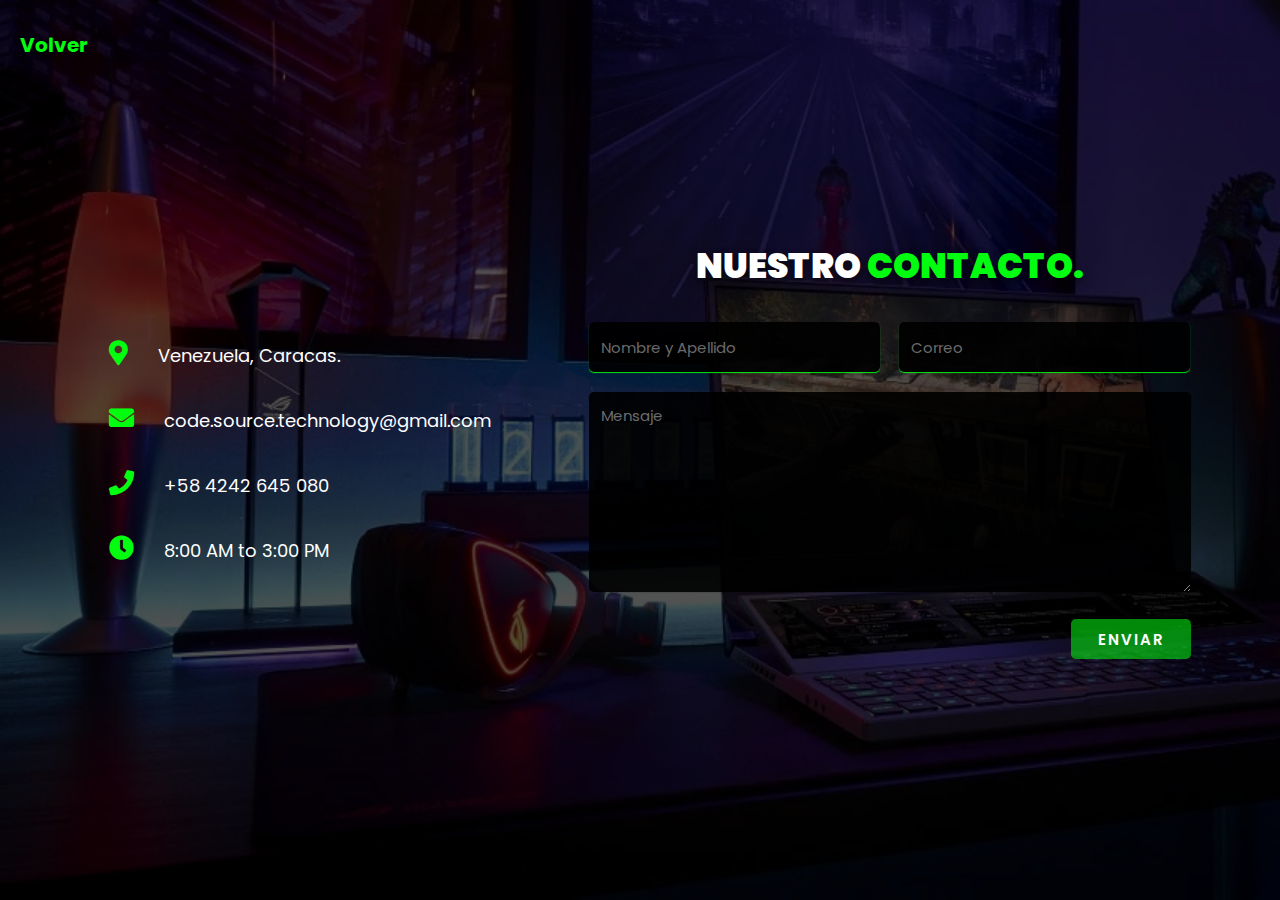
<file: html/form-desarrollo.html>
<!DOCTYPE html>
<html lang="es" dir="ltr">

<head>
    <meta charset="utf-8">
    <meta name="viewport" content="width=device-width, initial-scale=1.0">
    <title>Code source</title>
    <link rel="icon" href="../img/Logos/favicon.ico" type="image/x-icon" />
    <link rel="stylesheet" href="../css/from.css" />
    <link rel="stylesheet" href="https://cdnjs.cloudflare.com/ajax/libs/font-awesome/5.13.1/css/all.min.css" />
    <script>
        window.dataLayer = window.dataLayer || [];

        function gtag() {
            dataLayer.push(arguments);
        }
        gtag('js', new Date());

        gtag('config', 'G-QC5MEYBDJE');
    </script>
</head>

<body>
    <main>
        <a href="./desarrollo.html" class="back-arrow">Volver</a>
        <section>
            <div class="contact-section">
                <div class="contact-info">
                    <div><i class="fas fa-map-marker-alt"></i>Venezuela, Caracas.</div>
                    <div><i class="fas fa-envelope"></i>code.source.technology@gmail.com</div>
                    <div><i class="fas fa-phone"></i>+58 4242 645 080</div>
                    <div><i class="fas fa-clock"></i>8:00 AM to 3:00 PM</div>
                </div>
                <div class="contact-form">
                    <h2>Nuestro <span style="color: #03fd10;">contacto.</span></h2>
                    <form class="contact" action="#" id="form" method="post" onsubmit="return handleFormSubmit()">
                        <input type="text" name="name" class="text-box" placeholder="Nombre y Apellido" required>
                        <input type="email" name="email" class="text-box" placeholder="Correo" required>
                        <textarea name="message" rows="5" placeholder="Mensaje" required></textarea>
                        <input type="submit" name="submit" class="send-btn" value="Enviar">
                    </form>
                    <a href="mailto:code.source.technology@gmail.com" id="trucazo">mail</a>
                </div>
            </div>
        </section>
    </main>
    <!--funcion del formulario de contacto-->
    <script>
        const $form = document.querySelector('#form');
        const $buttonMailto = document.querySelector('#trucazo');

        $form.addEventListener('submit', handleSubmit);

        function handleSubmit(event) {
            event.preventDefault();

            // Obtener los datos del formulario
            const form = new FormData($form);
            const name = form.get('name');
            const email = form.get('email');
            const message = form.get('message');

            // Enviar el formulario por correo
            const mailtoLink = `mailto:code.source.technology@gmail.com?subject=${encodeURIComponent(`Nombre: ${name} - Correo: ${email}`)}&body=${encodeURIComponent(`Mensaje: ${message}`)}`;
                $buttonMailto.setAttribute('href', mailtoLink);
                $buttonMailto.click();

            // Redirigir a la página principal después de un breve retraso (por ejemplo, 1 segundo)
            function handleFormSubmit() {
                // Redirigir a la página de inicio después de un breve retraso
                setTimeout(function() {
                    window.location.href = "../index.html";
                }, 500);
            
            // Devolver false para evitar que el formulario se envíe de forma predeterminada
            return false;
            }
        }
    </script>
</body>

</html>
</file>
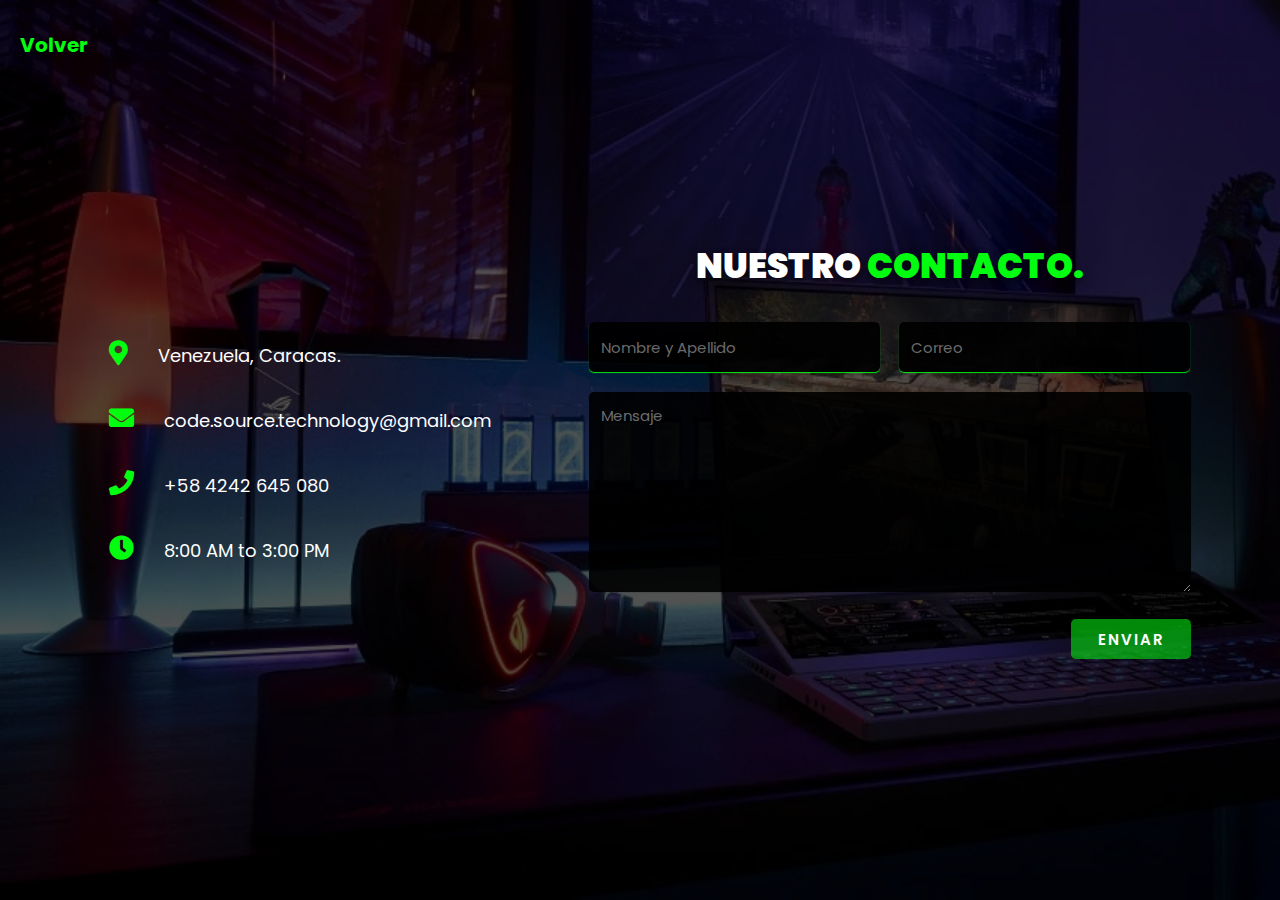
<file: html/form-nosotros.html>
<!DOCTYPE html>
<html lang="es" dir="ltr">

<head>
    <meta charset="utf-8">
    <meta name="viewport" content="width=device-width, initial-scale=1.0">
    <title>Code source</title>
    <link rel="icon" href="../img/Logos/favicon.ico" type="image/x-icon" />
    <link rel="stylesheet" href="../css/from.css" />
    <link rel="stylesheet" href="https://cdnjs.cloudflare.com/ajax/libs/font-awesome/5.13.1/css/all.min.css" />

    <script>
        window.dataLayer = window.dataLayer || [];

        function gtag() {
            dataLayer.push(arguments);
        }
        gtag('js', new Date());

        gtag('config', 'G-QC5MEYBDJE');
    </script>
</head>

<body>
    <main>
        <a href="./nosotros.html" class="back-arrow">Volver</a>
        <section>
            <div class="contact-section">
                <div class="contact-info">
                    <div><i class="fas fa-map-marker-alt"></i>Venezuela, Caracas.</div>
                    <div><i class="fas fa-envelope"></i>code.source.technology@gmail.com</div>
                    <div><i class="fas fa-phone"></i>+58 4242 645 080</div>
                    <div><i class="fas fa-clock"></i>8:00 AM to 3:00 PM</div>
                </div>
                <div class="contact-form">
                    <h2>Nuestro <span style="color: #03fd10;">contacto.</span></h2>
                    <form class="contact" action="#" id="form" method="post" onsubmit="return handleFormSubmit()">
                        <input type="text" name="name" class="text-box" placeholder="Nombre y Apellido" required>
                        <input type="email" name="email" class="text-box" placeholder="Correo" required>
                        <textarea name="message" rows="5" placeholder="Mensaje" required></textarea>
                        <input type="submit" name="submit" class="send-btn" value="Enviar">
                    </form>
                    <a href="mailto:code.source.technology@gmail.com" id="trucazo">mail</a>
                </div>
            </div>
        </section>
    </main>
    <!--funcion del formulario de contacto-->
    <script>
        const $form = document.querySelector('#form');
        const $buttonMailto = document.querySelector('#trucazo');

        $form.addEventListener('submit', handleSubmit);

        function handleSubmit(event) {
            event.preventDefault();

            // Obtener los datos del formulario
            const form = new FormData($form);
            const name = form.get('name');
            const email = form.get('email');
            const message = form.get('message');

            // Enviar el formulario por correo
            const mailtoLink = `mailto:code.source.technology@gmail.com?subject=${encodeURIComponent(`Nombre: ${name} - Correo: ${email}`)}&body=${encodeURIComponent(`Mensaje: ${message}`)}`;
                $buttonMailto.setAttribute('href', mailtoLink);
                $buttonMailto.click();

            // Redirigir a la página principal después de un breve retraso (por ejemplo, 1 segundo)
            function handleFormSubmit() {
                // Redirigir a la página de inicio después de un breve retraso
                setTimeout(function() {
                    window.location.href = "./nosotros.html";
                }, 500);
            
            // Devolver false para evitar que el formulario se envíe de forma predeterminada
            return false;
            }
        }
    </script>
</body>

</html>
</file>
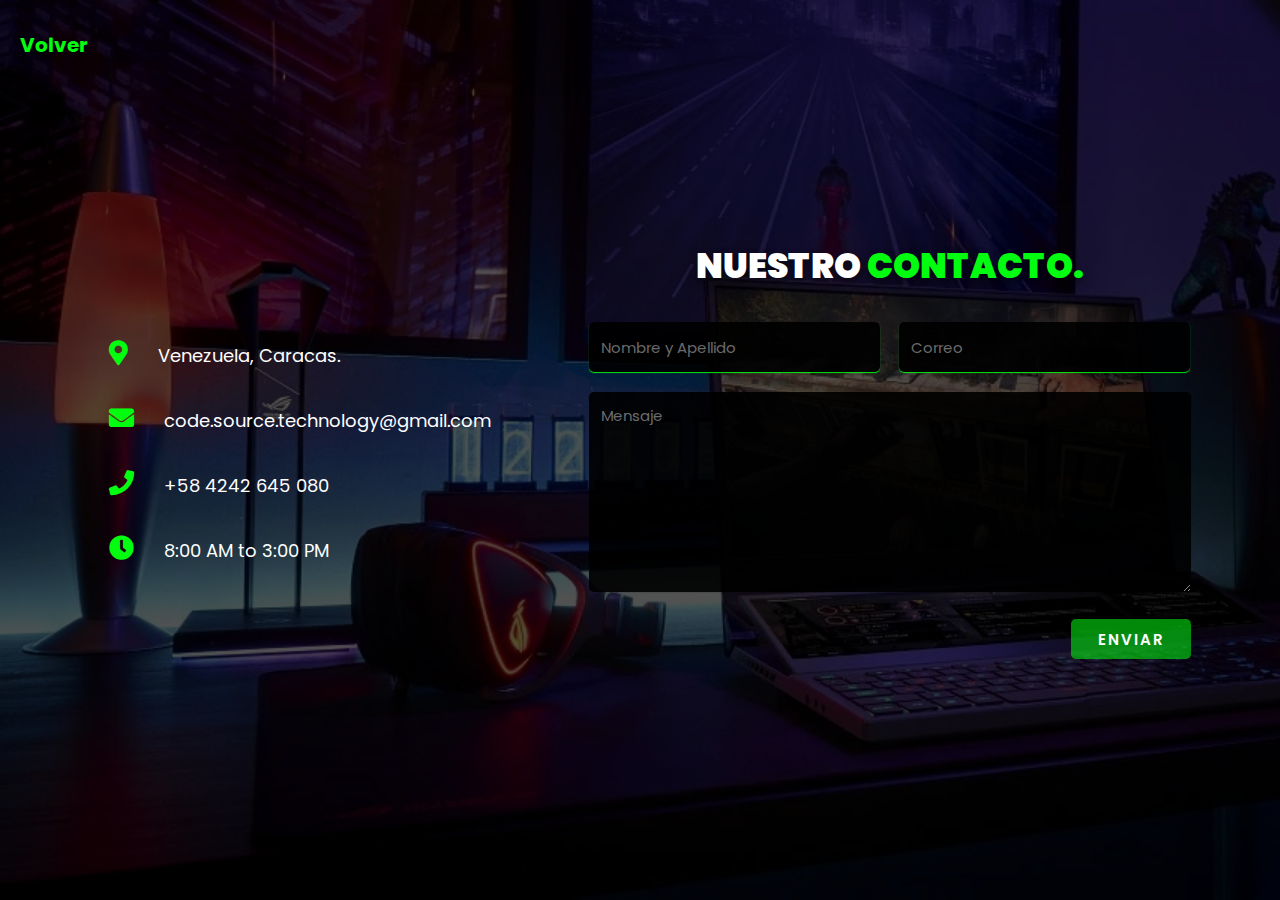
<file: html/form-soporte.html>
<!DOCTYPE html>
<html lang="es" dir="ltr">

<head>
    <meta charset="utf-8">
    <meta name="viewport" content="width=device-width, initial-scale=1.0">
    <title>Code source</title>
    <link rel="icon" href="../img/Logos/favicon.ico" type="image/x-icon" />
    <link rel="stylesheet" href="../css/from.css" />
    <link rel="stylesheet" href="https://cdnjs.cloudflare.com/ajax/libs/font-awesome/5.13.1/css/all.min.css" />

    <script>
        window.dataLayer = window.dataLayer || [];

        function gtag() {
            dataLayer.push(arguments);
        }
        gtag('js', new Date());

        gtag('config', 'G-QC5MEYBDJE');
    </script>
</head>

<body>
    <main>
        <a href="./soporte.html" class="back-arrow">Volver</a>
        <section>
            <div class="contact-section">
                <div class="contact-info">
                    <div><i class="fas fa-map-marker-alt"></i>Venezuela, Caracas.</div>
                    <div><i class="fas fa-envelope"></i>code.source.technology@gmail.com</div>
                    <div><i class="fas fa-phone"></i>+58 4242 645 080</div>
                    <div><i class="fas fa-clock"></i>8:00 AM to 3:00 PM</div>
                </div>
                <div class="contact-form">
                    <h2>Nuestro <span style="color: #03fd10;">contacto.</span></h2>
                    <form class="contact" action="#" id="form" method="post" onsubmit="return handleFormSubmit()">
                        <input type="text" name="name" class="text-box" placeholder="Nombre y Apellido" required>
                        <input type="email" name="email" class="text-box" placeholder="Correo" required>
                        <textarea name="message" rows="5" placeholder="Mensaje" required></textarea>
                        <input type="submit" name="submit" class="send-btn" value="Enviar">
                    </form>
                    <a href="mailto:code.source.technology@gmail.com" id="trucazo">mail</a>
                </div>
            </div>
        </section>
    </main>
    <!--funcion del formulario de contacto-->
    <script>
        const $form = document.querySelector('#form');
        const $buttonMailto = document.querySelector('#trucazo');

        $form.addEventListener('submit', handleSubmit);

        function handleSubmit(event) {
            event.preventDefault();

            // Obtener los datos del formulario
            const form = new FormData($form);
            const name = form.get('name');
            const email = form.get('email');
            const message = form.get('message');

            // Enviar el formulario por correo
            const mailtoLink = `mailto:code.source.technology@gmail.com?subject=${encodeURIComponent(`Nombre: ${name} - Correo: ${email}`)}&body=${encodeURIComponent(`Mensaje: ${message}`)}`;
                $buttonMailto.setAttribute('href', mailtoLink);
                $buttonMailto.click();

            // Redirigir a la página principal después de un breve retraso (por ejemplo, 1 segundo)
            function handleFormSubmit() {
                // Redirigir a la página de inicio después de un breve retraso
                setTimeout(function() {
                    window.location.href = "../index.html";
                }, 500);
            
            // Devolver false para evitar que el formulario se envíe de forma predeterminada
            return false;
            }
        }
    </script>
</body>

</html>
</file>
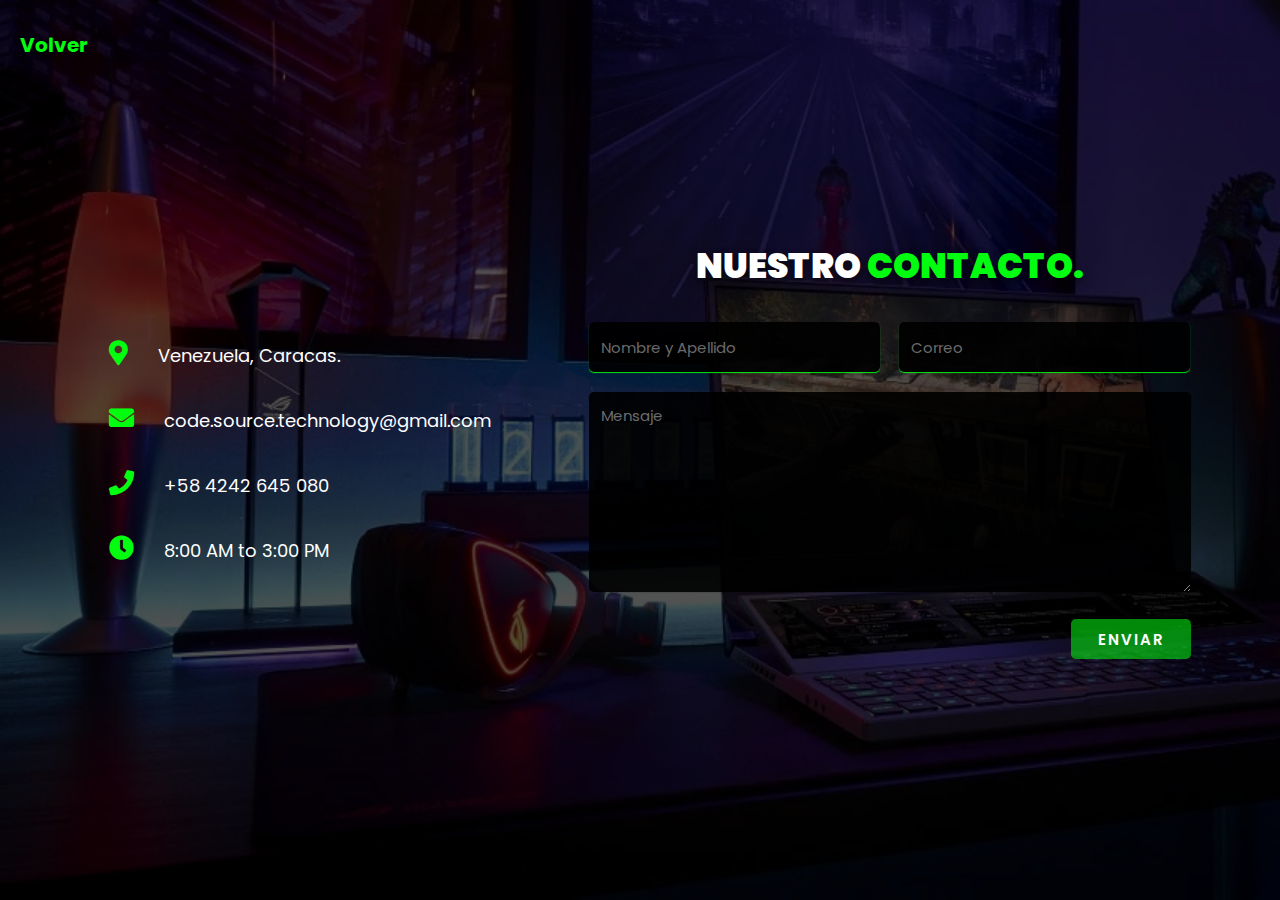
<file: html/form.html>
<!DOCTYPE html>
<html lang="es" dir="ltr">

<head>
    <meta charset="utf-8">
    <meta name="viewport" content="width=device-width, initial-scale=1.0">
    <title>Code source</title>
    <link rel="icon" href="../img/Logos/favicon.ico" type="image/x-icon" />
    <link rel="stylesheet" href="../css/from.css" />
    <link rel="stylesheet" href="https://cdnjs.cloudflare.com/ajax/libs/font-awesome/5.13.1/css/all.min.css" />

    <script>
        window.dataLayer = window.dataLayer || [];

        function gtag() {
            dataLayer.push(arguments);
        }
        gtag('js', new Date());

        gtag('config', 'G-QC5MEYBDJE');
    </script>
</head>

<body>
    <main>
        <a href="../index.html" class="back-arrow">Volver</a>
        <section>
            <div class="contact-section">
                <div class="contact-info">
                    <div><i class="fas fa-map-marker-alt"></i>Venezuela, Caracas.</div>
                    <div><i class="fas fa-envelope"></i>code.source.technology@gmail.com</div>
                    <div><i class="fas fa-phone"></i>+58 4242 645 080</div>
                    <div><i class="fas fa-clock"></i>8:00 AM to 3:00 PM</div>
                </div>
                <div class="contact-form">
                    <h2>Nuestro <span style="color: #03fd10;">contacto.</span></h2>
                    <form class="contact" action="#" id="form" method="post" onsubmit="return handleFormSubmit()">
                        <input type="text" name="name" class="text-box" placeholder="Nombre y Apellido" required>
                        <input type="email" name="email" class="text-box" placeholder="Correo" required>
                        <textarea name="message" rows="5" placeholder="Mensaje" required></textarea>
                        <input type="submit" name="submit" class="send-btn" value="Enviar">
                    </form>
                    <a href="mailto:code.source.technology@gmail.com" id="trucazo">mail</a>
                </div>
            </div>
        </section>
    </main>
    <!--funcion del formulario de contacto-->
    <script>
        const $form = document.querySelector('#form');
        const $buttonMailto = document.querySelector('#trucazo');

        $form.addEventListener('submit', handleSubmit);

        function handleSubmit(event) {
            event.preventDefault();

            // Obtener los datos del formulario
            const form = new FormData($form);
            const name = form.get('name');
            const email = form.get('email');
            const message = form.get('message');

            // Enviar el formulario por correo
            const mailtoLink = `mailto:code.source.technology@gmail.com?subject=${encodeURIComponent(`Nombre: ${name} - Correo: ${email}`)}&body=${encodeURIComponent(`Mensaje: ${message}`)}`;
                $buttonMailto.setAttribute('href', mailtoLink);
                $buttonMailto.click();

            // Redirigir a la página principal después de un breve retraso (por ejemplo, 1 segundo)
            function handleFormSubmit() {
                // Redirigir a la página de inicio después de un breve retraso
                setTimeout(function() {
                    window.location.href = "../index.html";
                }, 500);
            
            // Devolver false para evitar que el formulario se envíe de forma predeterminada
            return false;
            }
        }
    </script>
</body>

</html>
</file>
<file: css/style.css>
* {
    margin: 0;
    padding: 0;
    box-sizing: border-box;
    font-family: 'Nunito', sans-serif;
    text-decoration: none;
}


/* Scroll Personalizado */

::-webkit-scrollbar {
    width: 10px;
}

::-webkit-scrollbar-track {
    background: #272727;
}

::-webkit-scrollbar-thumb {
    background: rgba(3, 253, 16, 0.5);
    border-radius: 10px;
    transition: background 0.5s;
}

::-webkit-scrollbar-thumb:hover {
    background: #03fd10;
}

body {
    width: 100%;
    display: flex;
    flex-direction: column;
    min-height: 100vh;
    background-color: #272727;
}

main {
    flex: 1;
    /* Ocupa todo el espacio restante */
}


/* Media Queries para diseño responsive */


/* Para pantallas pequeñas */

@media (max-width: 768px) {
    /* Agrega estilos específicos para pantallas pequeñas */
    body {
        font-size: 14px;
        /* Tamaño de fuente más pequeño */
    }
}


/* Para pantallas medianas y grandes */

@media (min-width: 769px) {
    /* Agrega estilos específicos para pantallas medianas y grandes */
    body {
        font-size: 16px;
        /* Tamaño de fuente estándar */
    }
}


/* Estilos comunes para el header */

.mainContent {
    height: 100%;
    width: 100%;
}

.headerContainer {
    height: 8vh;
    width: 100%;
    position: fixed;
    top: 0;
    left: 0;
    background-color: #1b1b1b;
    z-index: 101;
    /* Ajuste de contraste */
    color: #ffffff;
    /* Color de texto */
}

.headerContent {
    width: 85%;
    height: 100%;
    margin: 0 auto;
    /* Simplificación del centrado horizontal */
    display: flex;
    justify-content: space-between;
    align-items: center;
}

.logoContainer {
    height: 100%;
    width: 50%;
    display: flex;
    justify-content: flex-start;
    align-items: center;
    margin-top: 60px;
}

.logo {
    height: 100%;
    color: #03fd10;
    font-size: 2rem;
    /* Ajuste de tamaño de fuente */
    margin-top: 0.5rem;
    /* Ajuste de espaciado */
    /* Evitar estilos específicos de dimensiones para hacer más adaptable */
}


/* Media Queries para diseño responsive */


/* Para pantallas pequeñas */

@media (max-width: 768px) {
    .headerContainer {
        height: 10vh;
        /* Ajuste de altura para pantallas pequeñas */
    }
    .headerContent {
        width: 95%;
        /* Mejora del espacio horizontal en pantallas pequeñas */
    }
    .logoContainer {
        margin-top: 60px;
    }
    .logo {
        margin-top: -15px;
        font-size: 1.5rem;
        /* Ajuste de tamaño de fuente para pantallas pequeñas */
    }
}


/* Para pantallas medianas y grandes */

@media (min-width: 769px) {
    .headerContainer {
        height: 8vh;
        /* Restaurar altura original para pantallas medianas y grandes */
    }
    .headerContent {
        width: 85%;
        /* Restaurar ancho original para pantallas medianas y grandes */
    }
    .logo {
        margin-top: -15px;
        font-size: 1.5rem;
        /* Restaurar tamaño de fuente original para pantallas medianas y grandes */
    }
}


/* Menú Normal */

.menuContainer {
    display: flex;
    gap: 2rem;
    /* Ajuste del espacio entre elementos */
    align-items: center;
    /* Centra verticalmente los elementos */
}

.menuItem {
    position: relative;
    cursor: pointer;
    z-index: 1;
    /* Ajuste de margen izquierdo para separación uniforme */
    margin-left: 3vw;
    /* Ajuste según el diseño */
}

.menuItemLink {
    color: #fff;
    text-decoration: none;
    cursor: pointer;
    position: relative;
    transition: color 0.3s ease;
    /* Reducción de la duración de la transición */
}

.menuItemLink:hover {
    color: #03fd10;
}


/* Media Queries para diseño responsive */


/* Para pantallas pequeñas */

@media (max-width: 768px) {
    .menuContainer {
        display: none;
        flex-direction: column;
        /* Coloca los elementos en columna */
        gap: 1rem;
        /* Reduce el espacio entre elementos en pantallas pequeñas */
    }
    .menuItem {
        margin-left: 0;
        /* Elimina el margen izquierdo en pantallas pequeñas */
        margin-bottom: 1rem;
        /* Añade espacio inferior entre elementos en pantallas pequeñas */
    }
    #Menu {
        background-color: #0e0e0ef6;
        position: absolute;
        top: 0vh;
        width: 40%;
        padding-left: 5%;
        padding-top: 60px;
        height: 100vh;
        right: -100%;
        display: flex;
        flex-direction: column;
        transition: all 0.7s;
    }
    #Menu.open {
        right: 0;
    }
    .menuItem {
        margin-top: 3vh;
    }
    .menuItemLink {
        font-size: 1.5rem;
    }
}


/* Menú Hamburguesa (MOBILE ONLY) */

.menuHamburguer {
    display: none;
    /* Oculta el botón en pantallas grandes por defecto */
}

.menuHamburguer.open {
    display: flex;
    /* Muestra el botón al estar abierto */
    position: absolute;
    top: 1rem;
    right: 1rem;
    width: 3rem;
    /* Tamaño del botón hamburguesa */
    height: 3rem;
    /* Tamaño del botón hamburguesa */
    border-radius: 100px;
    /* Forma de círculo */
    background-color: transparent;
    /* Fondo transparente */
    justify-content: center;
    align-items: center;
    cursor: pointer;
    z-index: 102;
    transition: transform 0.3s ease, background-color 0.3s ease;
}

.menuHamburguer:hover {
    transform: scale(1.1);
    /* Efecto de escala al pasar el ratón */
}

.line {
    position: absolute;
    width: 80%;
    height: 20px;
    background-color: #fff;
    border-radius: 50px;
    transition: transform 0.5s ease;
}

.menuHamburguer .line:first-child {
    top: 40%;
}

.menuHamburguer .line:nth-child(2) {
    top: 50%;
}

.menuHamburguer .line:last-child {
    top: 60%;
}


/* Girar las líneas para formar una "X" cuando se abre el menú */

.menuHamburguer.open .line:nth-child(1) {
    top: 50%;
    left: 22%;
    transform: translate(-50%, -50%) rotate(-45deg);
}

.menuHamburguer.open .line:nth-child(2) {
    opacity: 0;
}

.menuHamburguer.open .line:nth-child(3) {
    top: 50%;
    left: 22%;
    transform: translate(-50%, -50%) rotate(45deg);
}


/* Media query para pantallas pequeñas */

@media (max-width: 768px) {
    .menuHamburguer {
        display: block;
        /* Muestra el botón en pantallas pequeñas */
        width: 40px;
        /* Ajuste del ancho del botón */
        height: 50%;
        /* Altura del botón */
        cursor: pointer;
        transition: all 100ms;
        border: 1px solid #ffff;
        background: rgba(3, 3, 3, 0.0);
        border-radius: 50px;
        /* Borde redondeado */
    }
    .menuHamburguer.open {
        background-color: rgba(0, 0, 0, 0.3);
        /* Fondo semi-transparente cuando está abierto */
    }
    .menuHamburguer:hover span {
        background: #03fd10;
    }
    .menuHamburguer span {
        display: block;
        width: 15px;
        height: 1px;
        margin-left: 12px;
        background-color: #fff;
    }
}


/* Encabezado */

.header {
    position: relative;
    height: 94vh;
    /* Ajusta la altura según tus necesidades */
    overflow: hidden;
}

.video-container {
    position: relative;
    overflow: hidden;
    background-position: center center;
    background-repeat: no-repeat;
    background-size: cover;
    width: 100%;
    height: 100%;
}

#headerVideo {
    position: absolute;
    width: 100%;
    height: 94vh;
    /* Mantiene el mismo tamaño de altura que el contenedor principal */
    object-fit: cover;
    /* Ajusta el tamaño del video para cubrir el contenedor */
}

.svg-hero {
    position: absolute;
    bottom: 0;
    left: 0;
    width: 100%;
}

@media screen and (max-width: 768px) {
    /* Ajustes para pantallas pequeñas */
    .header {
        height: 100vh;
        /* Ajusta la altura para ocupar toda la pantalla en dispositivos móviles */
    }
    #headerVideo {
        height: 100%;
        /* Ajusta el video para ocupar toda la altura del contenedor */
    }
}


/* seccion inicio */

.conta {
    position: relative;
    height: 500px;
    width: 100%;
    background-color: #0e0e0e;
    background-size: cover;
    background-position: center;
    margin-top: -50;
}

.encabezado {
    padding: 20px;
    text-align: center;
    margin-top: 0;
    color: #fff;
}

.title {
    font-size: 39px;
    font-weight: 900;
    margin-top: 100px;
    margin-bottom: 0px;
    color: #03fd10;
    font-family: 'Nova Slim', sans-serif;
    font-size: calc(0.5vw + 28px);
    font-weight: 900;
    text-shadow: 0 4px 8px rgba(0, 0, 0, 0.8);
}

.parrafo {
    margin-top: 20px;
    font-size: 24px;
    color: #ffffff;
}

.parra {
    margin-top: 20px;
    font-size: 25px;
    text-align: center;
    color: #03fd10;
    font-weight: 600;
}

.ctas {
    color: #ccc;
    margin-left: 650px;
    box-shadow: 0px 4px 8px rgba(0, 0, 0, 0.8);
    background-color: #272727;
    position: relative;
    text-decoration: none;
    font-size: 18px;
    padding: 10px;
    width: 150px;
    overflow: hidden;
    border-radius: 30px;
    display: inline-block;
    justify-content: center;
    align-items: center;
    text-align: center;
    z-index: 3;
}

.ctas:hover {
    color: #ccc;
    background-color: #0e0e0e;
    border: 2px solid #03fd10;
    box-shadow: 0px 4px 8px rgba(9, 248, 1, 0.5);
}

@media screen and (max-width: 800px) {
    .title {
        font-size: 30px;
        /* Ajusta el tamaño del título en pantallas más pequeñas */
        margin-top: 80px;
        /* Ajusta el espacio entre el título y el párrafo en pantallas más pequeñas */
    }
    .parrafo {
        font-size: 18px;
        /* Ajusta el tamaño del párrafo en pantallas más pequeñas */
        margin-top: 10px;
        /* Ajusta el espacio entre el título y el párrafo en pantallas más pequeñas */
    }
    .parra {
        font-size: 20px;
        /* Ajusta el tamaño del texto adicional en pantallas más pequeñas */
        margin-top: 10px;
        /* Ajusta el espacio entre el párrafo y el texto adicional en pantallas más pequeñas */
    }
    .ctas {
        margin-left: 150px;
    }
}


/* Perfil Sobre Nosotros y soporte  */

#perfil .container {
    background-color: #272727;
    color: #fff;
    display: flex;
    justify-content: space-evenly;
    text-align: center;
    padding: 20px 10px;
    width: auto;
}

.color-acento {
    color: #03fd10;
}

#perfil .text {
    padding: 20px;
    text-align: center;
    margin-top: 120px;
}

#perfil .text .parrafos h2 {
    width: 20%;
}

#perfil .parrafos {
    padding: 20px;
    text-align: left;
    display: flex;
    flex-direction: column;
    justify-content: center;
    font-size: 19px;
}

#perfil h2 {
    font-size: calc(0.5vw + 28px);
    font-weight: 900;
    text-shadow: 0 4px 8px rgba(0, 0, 0, 0.6);
    margin-bottom: 25px;
    margin-top: 0px;
    font-size: 30px;
}

#perfil .img-container {
    height: 550px;
    width: 120%;
    border-radius: 30px;
    margin-top: 45px;
    background-image: url(../img/encabezado/hardware.webp);
    background-size: cover;
    background-position: center;
}

#perfil .img-container-2 {
    height: 550px;
    width: 70%;
    border-radius: 30px;
    margin-top: 45px;
    background-image: url(../img/encabezado/header.webp);
    background-size: cover;
    background-position: center;
}

#perfil .img-container-3 {
    height: 550px;
    width: 70%;
    border-radius: 30px;
    margin-top: 45px;
    background-image: url(../img/encabezado/cookies.webp);
    background-size: cover;
    background-position: center;
}

.cta {
    color: #ccc;
    box-shadow: 0px 4px 8px rgba(0, 0, 0, 0.8);
    background-color: #0e0e0e;
    position: relative;
    text-decoration: none;
    font-size: 18px;
    padding: 10px;
    width: 150px;
    overflow: hidden;
    border-radius: 30px;
    display: inline-block;
    justify-content: center;
    align-items: center;
    text-align: center;
    z-index: 3;
}

.cta:hover {
    color: #ccc;
    background-color: #272727;
    border: 2px solid #03fd10;
    box-shadow: 0px 4px 8px rgba(9, 248, 1, 0.5);
}

@media screen and (max-width: 800px) {
    #perfil .text .parrafos h2 {
        width: 50%;
    }
    #perfil .img-container,
    #perfil .img-container-2,
    #perfil .img-container-3 {
        display: none;
    }
}

@media screen and (max-width: 400px) {
    #perfil .img-container,
    #perfil .img-container-2,
    #perfil .img-container-3 {
        display: none;
    }
    #perfil .text .parrafos h2 {
        width: 50%;
    }
}


/* Servicios */

.contener {
    width: auto;
    margin: auto;
    background-color: #0e0e0e;
}

#Servicios .encabezado {
    padding: 20px;
    text-align: center;
    margin-top: 10px;
}

#Servicios .encabezado h1 {
    font-size: calc(0.5vw + 28px);
    font-weight: 900;
    text-shadow: 0 4px 8px rgba(0, 0, 0, 0.6);
    font-size: 36px;
    margin-top: 0;
    margin-bottom: 0px;
    color: #03fd10;
}

.container-box {
    width: 100%;
    display: flex;
    flex-wrap: wrap;
    justify-content: center;
    margin: auto;
}

.box {
    width: 200px;
    height: 200px;
    margin: 10px;
    border: 2px solid rgba(3, 253, 16, 0.349);
    border-radius: 30px;
    text-align: center;
    margin-top: 50px;
    position: relative;
    padding: 20px;
    background-color: rgba(14, 14, 14, 0.502);
    transition: background-color 0.5s, border-color 0.5s;
}

.box img {
    border-radius: 2px;
    width: 60%;
    height: 60%;
    transition: all 300ms;
}

.box h2 {
    font-size: 16px;
    margin-top: 10px;
    transition: all 900ms, color 900ms;
    color: #03fd10;
}

.box .container-p {
    width: 100%;
    height: 150px;
    font-size: 10px;
    position: absolute;
    left: 0;
    bottom: 0;
    overflow: hidden;
    padding: 0px 10px;
    transition: transform 600ms, opacity 600ms;
}

.box p {
    font-size: 14px;
    color: #ffff;
    opacity: 0;
    transform: translateY(150px);
    transition: transform 600ms, opacity 600ms, color 600ms;
}

.box:hover p {
    color: #ccc;
}

.box:hover {
    background-color: rgba(14, 14, 14, 0.8);
    border: 2px solid #272727;
    border-radius: 30px;
}

.box:hover img {
    transform: translateY(-60px);
}

.box:hover h2 {
    transform: translateY(-60px);
    color: #03fd10;
}

.box:hover .container-p p {
    transform: translateY(60px);
    opacity: 1;
    color: #ccc;
}

@media screen and (max-width: 800px) {
    .conter {
        width: auto;
    }
}

@media screen and (max-width: 400px) {
    .conter {
        width: auto;
    }
}


/* Estilos generales del contenedor del carrusel */

#Portafolio2 {
    background-color: #0e0e0e;
    text-align: center;
    padding: 50px 0;
}


/* Estilos del encabezado */

.emcabezado {
    padding: 20px;
    text-align: center;
    margin-top: 10px;
}

.titlle {
    font-size: 36px;
    margin-top: 0;
    margin-bottom: 0px;
    color: #03fd10;
}

.parrafo {
    margin-top: 10px;
    font-size: 20px;
    color: #ccc;
}


/* Estilos del carrusel */

.owl-carousel {
    width: 80px;
    /* Ajusta el ancho del contenedor del carrusel */
    margin: 0 auto;
    position: relative;
}

.owl-carousel .item {
    width: 80%;
    position: relative;
    margin: 0 auto;
}


/* Estilo para el fondo transparente */

.owl-carousel .item::before {
    content: "";
    position: absolute;
    top: 0;
    left: 25%;
    width: 50%;
    height: 100%;
    border-radius: 5%;
    background-color: rgba(0, 0, 0, 0.5);
    /* Color de fondo transparente */
    opacity: 0;
    /* Inicialmente transparente */
    transition: opacity 0.3s ease;
    /* Transición suave de opacidad */
}


/* Estilo para mostrar el fondo transparente al pasar el cursor */

.owl-carousel .item:hover::before {
    opacity: 1;
    /* Hacer visible al pasar el cursor */
}


/* Estilos de las imágenes dentro de las diapositivas */

.owl-carousel .item img {
    border-radius: 5%;
    max-width: 50%;
    /* Ajusta el tamaño máximo de la imagen */
    max-height: 50%;
    /* Ajusta la altura máxima de la imagen */
    display: block;
    margin: 0 auto;
}


/* Estilo para mostrar el nombre de la imagen */

.owl-carousel .item .name-overlay {
    display: none;
    position: absolute;
    top: 50%;
    left: 50%;
    transform: translate(-50%, -50%);
    background-color: rgba(0, 0, 0, 0.7);
    color: white;
    padding: 10px 20px;
    border-radius: 5px;
    z-index: 1;
    /* Asegura que el nombre esté por encima de la imagen */
}


/* Estilo al pasar el cursor sobre la imagen */

.owl-carousel .item:hover .name-overlay {
    display: block;
}


/* Estilos para el banner de cookies */

.aviso-cookies {
    display: none;
    position: fixed;
    bottom: 20px;
    left: 50%;
    transform: translateX(-50%);
    z-index: 103;
    background-color: #272727;
    border: 2px solid #0e0e0e;
    color: #cccc;
    padding: 50px 15px 15px 15px;
    box-shadow: 0 0 20px rgba(68, 67, 67, 0.8);
    width: 90%;
    max-height: 600px;
    max-width: 500px;
    text-align: center;
}

.aviso-cookies.activo {
    display: block;
    animation: show-cookies 0.5s ease forwards;
}


/* Estilos para las imágenes de cookies */

@keyframes show-cookies {
    0% {
        transform: translate(-50%, 100%);
    }
    100% {
        transform: translate(-50%, 0%)
    }
}

.cookie1,
.cookie2,
.cookie3,
.cookie4,
.cookie5 {
    height: 30px;
    width: auto;
    display: flex;
    position: absolute;
    transform: translate(-50%, -50%);
}

.cookie1 {
    top: 10px;
    left: 10%;
}

.cookie2 {
    top: 20px;
    left: 30%;
}

.cookie3 {
    top: 30px;
    left: 50%;
}

.cookie4 {
    top: 20px;
    left: 70%;
}

.cookie5 {
    top: 10px;
    left: 90%;
}

.cookie-message {
    font-size: 16px;
    color: #fff;
    /* Color del texto */
    line-height: 1.5;
    /* Espaciado entre líneas */
    text-align: center;
    /* Alineación del texto */
    margin-top: 20px;
    /* Espacio superior */
    margin-bottom: 20px;
    /* Espacio inferior */
}


/*Estilos para los botones */

.cookie-actions {
    display: flex;
    justify-content: center;
    margin-top: 10px;
}

.confirm-button,
.second-button {
    color: #272727;
    font-size: 16px;
    border: none;
    border-radius: 25px;
    padding: 10px 20px;
    cursor: pointer;
    transition: background-color 0.3s, color 0.3s;
    border: 1px solid #0e0e0e;
    margin: 10px;
}

.confirm-button {
    color: #ccc;
    box-shadow: 0px 4px 8px rgba(0, 0, 0, 0.5);
    background-color: #272727;
}

.second-button {
    color: #ccc;
    box-shadow: 0px 4px 8px rgba(0, 0, 0, 0.5);
    background-color: #272727;
}

.confirm-button:hover,
.second-button:hover {
    color: #0e0e0e;
    background-color: #ccc;
    box-shadow: 0 4px 8px rgba(9, 248, 1, 0.5);
}


/* Estilos para el fondo semi-transparente */

.fondo-aviso-cookies {
    display: none;
    position: fixed;
    top: 0;
    left: 0;
    width: 100%;
    height: 100%;
    background-color: rgba(0, 0, 0, 0.5);
    /* Fondo semi-transparente */
    z-index: 102;
    transition: opacity 0.3s ease;
    opacity: 0;
}

.fondo-aviso-cookies.activo {
    display: block;
    opacity: 1;
}


/* Footer */

footer {
    width: 100%;
    position: relative;
    bottom: 0;
    left: 0;
    padding: 2rem 8%;
    background-color: #0e0e0e;
    display: flex;
    flex-direction: column;
    justify-content: center;
    align-items: center;
    margin-top: auto;
    position: relative;
    /* Añadido para claridad */
}

.logo1 {
    height: 60%;
    width: 30%;
    padding: 20px;
    margin-bottom: 1rem;
    max-width: 100%;
    /* Añadido para asegurar la responsividad */
}

.social-icons-container,
.footer-menu-container {
    display: flex;
    justify-content: center;
    align-items: center;
    flex-wrap: wrap;
    margin-bottom: 1rem;
}

.social-icon {
    height: 50px;
    width: 50px;
    border-radius: 50px;
    border: 2px solid #ffff;
    background-image: url(../img/iconos/FacebookBlanco.webp);
    background-position: center;
    background-size: 100%;
    background-repeat: no-repeat;
    margin: 1rem;
    transition: all 0.3s ease;
    /* Añadido para suavizar el hover */
}

.social-icon:hover {
    background-color: #03fd10;
    opacity: 0.7;
}

.social-icon:nth-of-type(2) {
    background-image: url(../img/iconos/InstagramBlanco.webp);
}

.social-icon:nth-of-type(3) {
    background-image: url(../img/iconos/DiscordBlanco.webp);
}

.social-icon:nth-of-type(4) {
    background-image: url(../img/iconos/WhatsappBlanco.webp);
}

.social-icon:nth-of-type(5) {
    background-image: url(../img/iconos/YoutubeBlanco.webp);
}

.footer-menu-container {
    list-style-type: none;
    color: #f2f2f2;
    font-size: 18px;
    display: flex;
    justify-content: center;
    align-items: center;
    flex-wrap: wrap;
}

.menu-item a {
    color: #fff;
    margin: 1rem 1.5rem;
    cursor: pointer;
    text-decoration: none;
    /* Añadido para eliminar el subrayado */
    transition: color 0.3s ease;
    /* Añadido para suavizar el hover */
}

.menu-item a:hover {
    color: #03fd10;
}

.copyright {
    color: #f2f2f2;
    opacity: 0.3;
    text-align: center;
    width: 100%;
    /* Añadido para responsividad */
}

footer .wave {
    position: absolute;
    top: -50px;
    left: 0;
    width: 100%;
    height: 100px;
    background: url(../img/footer/wave.webp);
    background-size: 1000px 100px;
}

footer .wave #wave1 {
    z-index: 98;
    opacity: 1;
    bottom: 0;
    animation: animateWave 4s linear infinite;
}

footer .wave #wave2 {
    z-index: 97;
    opacity: 0.5;
    bottom: 10px;
    animation: animateWave_2 4s linear infinite;
}

footer .wave #wave3 {
    z-index: 98;
    opacity: 0.2;
    bottom: 15px;
    animation: animateWave 3s linear infinite;
}

footer .wave #wave4 {
    z-index: 97;
    opacity: 0.7;
    bottom: 20px;
    animation: animateWave_2 3s linear infinite;
}

@keyframes animateWave {
    0% {
        background-position-x: 1000px;
    }
    100% {
        background-position-x: 0px;
    }
}

@keyframes animateWave_2 {
    0% {
        background-position-x: 0px;
    }
    100% {
        background-position-x: 1000px;
    }
}

@media (max-width: 800px) {
    .logo1 {
        height: 50%;
        width: 50%;
    }
    .social-icon {
        height: 30px;
        width: 30px;
    }
    .copyright {
        width: 100%
    }
    .menu-item a {
        font-size: 15px;
    }
}

@media (max-width: 400px) {
    .logo1 {
        height: 50%;
        width: 50%;
    }
    .social-icon {
        height: 31px;
        width: 31px;
    }
    .copyright {
        width: 100%
    }
    .menu-item a {
        font-size: 15px;
    }
}
</file>
<file: css/style-legales.css>
* {
    margin: 0;
    padding: 0;
    box-sizing: border-box;
    font-family: 'Nunito', sans-serif;
    text-decoration: none;
}


/* Scroll Personalizado */

::-webkit-scrollbar {
    width: 10px;
}

::-webkit-scrollbar-track {
    background: #272727;
}

::-webkit-scrollbar-thumb {
    background: rgba(3, 253, 16, 0.5);
    border-radius: 10px;
    transition: background 0.5s;
}

::-webkit-scrollbar-thumb:hover {
    background: #03fd10;
}

body {
    width: 100%;
    display: flex;
    flex-direction: column;
    min-height: 100vh;
    background-color: #272727;
}

main {
    flex: 1;
    /* Ocupa todo el espacio restante */
}


/* Media Queries para diseño responsive */


/* Para pantallas pequeñas */

@media (max-width: 768px) {
    /* Agrega estilos específicos para pantallas pequeñas */
    body {
        font-size: 14px;
        /* Tamaño de fuente más pequeño */
    }
}


/* Para pantallas medianas y grandes */

@media (min-width: 769px) {
    /* Agrega estilos específicos para pantallas medianas y grandes */
    body {
        font-size: 16px;
        /* Tamaño de fuente estándar */
    }
}


/* Estilos comunes para el header */

.mainContent {
    height: 100%;
    width: 100%;
}

.headerContainer {
    height: 8vh;
    width: 100%;
    position: fixed;
    top: 0;
    left: 0;
    background-color: #1b1b1b;
    z-index: 101;
    /* Ajuste de contraste */
    color: #ffffff;
    /* Color de texto */
}

.headerContent {
    width: 85%;
    height: 100%;
    margin: 0 auto;
    /* Simplificación del centrado horizontal */
    display: flex;
    justify-content: space-between;
    align-items: center;
}

.logoContainer {
    height: 100%;
    width: 50%;
    display: flex;
    justify-content: flex-start;
    align-items: center;
    margin-top: 60px;
}

.logo {
    height: 100%;
    color: #03fd10;
    font-size: 2rem;
    /* Ajuste de tamaño de fuente */
    margin-top: 0.5rem;
    /* Ajuste de espaciado */
    /* Evitar estilos específicos de dimensiones para hacer más adaptable */
}


/* Media Queries para diseño responsive */


/* Para pantallas pequeñas */

@media (max-width: 768px) {
    .headerContainer {
        height: 10vh;
        /* Ajuste de altura para pantallas pequeñas */
    }
    .headerContent {
        width: 95%;
        /* Mejora del espacio horizontal en pantallas pequeñas */
    }
    .logoContainer {
        margin-top: 60px;
    }
    .logo {
        margin-top: -15px;
        font-size: 1.5rem;
        /* Ajuste de tamaño de fuente para pantallas pequeñas */
    }
}


/* Para pantallas medianas y grandes */

@media (min-width: 769px) {
    .headerContainer {
        height: 8vh;
        /* Restaurar altura original para pantallas medianas y grandes */
    }
    .headerContent {
        width: 85%;
        /* Restaurar ancho original para pantallas medianas y grandes */
    }
    .logo {
        margin-top: -15px;
        font-size: 1.5rem;
        /* Restaurar tamaño de fuente original para pantallas medianas y grandes */
    }
}


/* Menú Normal */

.menuContainer {
    display: flex;
    gap: 2rem;
    /* Ajuste del espacio entre elementos */
    align-items: center;
    /* Centra verticalmente los elementos */
}

.menuItem {
    position: relative;
    cursor: pointer;
    z-index: 1;
    /* Ajuste de margen izquierdo para separación uniforme */
    margin-left: 3vw;
    /* Ajuste según el diseño */
}

.menuItemLink {
    color: #fff;
    text-decoration: none;
    cursor: pointer;
    position: relative;
    transition: color 0.3s ease;
    /* Reducción de la duración de la transición */
}

.menuItemLink:hover {
    color: #03fd10;
}


/* Media Queries para diseño responsive */


/* Para pantallas pequeñas */

@media (max-width: 768px) {
    .menuContainer {
        display: none;
        flex-direction: column;
        /* Coloca los elementos en columna */
        gap: 1rem;
        /* Reduce el espacio entre elementos en pantallas pequeñas */
    }
    .menuItem {
        margin-left: 0;
        /* Elimina el margen izquierdo en pantallas pequeñas */
        margin-bottom: 1rem;
        /* Añade espacio inferior entre elementos en pantallas pequeñas */
    }
    #Menu {
        background-color: #0e0e0ef6;
        position: absolute;
        top: 0vh;
        width: 50%;
        padding-left: -30%;
        padding-top: 60px;
        height: 100vh;
        right: -110%;
        display: flex;
        flex-direction: column;
        transition: all 0.7s;
    }
    #Menu.open {
        right: 0;
    }
    .menuItem {
        margin-top: 3vh;
    }
    .menuItemLink {
        font-size: 1.5rem;
    }
}


/* Menú Hamburguesa (MOBILE ONLY) */

.menuHamburguer {
    display: none;
    /* Oculta el botón en pantallas grandes por defecto */
}

.menuHamburguer.open {
    display: flex;
    /* Muestra el botón al estar abierto */
    position: absolute;
    top: 1rem;
    right: 1rem;
    width: 3rem;
    /* Tamaño del botón hamburguesa */
    height: 3rem;
    /* Tamaño del botón hamburguesa */
    border-radius: 100px;
    /* Forma de círculo */
    background-color: transparent;
    /* Fondo transparente */
    justify-content: center;
    align-items: center;
    cursor: pointer;
    z-index: 102;
    transition: transform 0.3s ease, background-color 0.3s ease;
}

.menuHamburguer:hover {
    transform: scale(1.1);
    /* Efecto de escala al pasar el ratón */
}

.line {
    position: absolute;
    width: 80%;
    height: 20px;
    background-color: #fff;
    border-radius: 50px;
    transition: transform 0.5s ease;
}

.menuHamburguer .line:first-child {
    top: 40%;
}

.menuHamburguer .line:nth-child(2) {
    top: 50%;
}

.menuHamburguer .line:last-child {
    top: 60%;
}


/* Girar las líneas para formar una "X" cuando se abre el menú */

.menuHamburguer.open .line:nth-child(1) {
    top: 50%;
    left: 22%;
    transform: translate(-50%, -50%) rotate(-45deg);
}

.menuHamburguer.open .line:nth-child(2) {
    opacity: 0;
}

.menuHamburguer.open .line:nth-child(3) {
    top: 50%;
    left: 22%;
    transform: translate(-50%, -50%) rotate(45deg);
}


/* Media query para pantallas pequeñas */

@media (max-width: 768px) {
    .menuHamburguer {
        display: block;
        /* Muestra el botón en pantallas pequeñas */
        width: 40px;
        /* Ajuste del ancho del botón */
        height: 50%;
        /* Altura del botón */
        cursor: pointer;
        transition: all 100ms;
        border: 1px solid #ffff;
        background: rgba(3, 3, 3, 0.0);
        border-radius: 50px;
        /* Borde redondeado */
    }
    .menuHamburguer.open {
        background-color: rgba(0, 0, 0, 0.3);
        /* Fondo semi-transparente cuando está abierto */
    }
    .menuHamburguer:hover span {
        background: #03fd10;
    }
    .menuHamburguer span {
        display: block;
        width: 15px;
        height: 1px;
        margin-left: 12px;
        background-color: #fff;
    }
}


/* Encabezado */

.header {
    position: relative;
    height: 94vh;
    /* Ajusta la altura según tus necesidades */
    overflow: hidden;
}

.video-container {
    position: relative;
    overflow: hidden;
    background-position: center center;
    background-repeat: no-repeat;
    background-size: cover;
    width: 100%;
    height: 100%;
}

#headerVideo {
    position: absolute;
    width: 100%;
    height: 94vh;
    /* Mantiene el mismo tamaño de altura que el contenedor principal */
    object-fit: cover;
    /* Ajusta el tamaño del video para cubrir el contenedor */
}

.svg-hero {
    position: absolute;
    bottom: 0;
    left: 0;
    width: 100%;
}

@media screen and (max-width: 768px) {
    /* Ajustes para pantallas pequeñas */
    .header {
        height: 100vh;
        /* Ajusta la altura para ocupar toda la pantalla en dispositivos móviles */
    }
    #headerVideo {
        height: 100%;
        /* Ajusta el video para ocupar toda la altura del contenedor */
    }
}


/*legal*/

section {
    max-width: 1000px;
    margin: 0 auto;
    padding: 20px;
    box-shadow: 0 0 10px rgba(0, 0, 0, 0.8);
    border-radius: 10px;
    background: rgba(14, 14, 14, 1);
}

h1,
h2 {
    color: #ccc;
    font-size: calc(0.5vw + 28px);
    font-weight: 900;
    text-shadow: 0 4px 8px rgba(0, 0, 0, 0.6);
}

a {
    color: #03fd10;
}

p {
    color: #ccc;
}

#fechaVigencia {
    color: #03fd10;
}

#nombreSitio {
    color: #ccc;
    font-weight: bold;
}

ul {
    color: #ccc;
    list-style-type: none;
    padding: 0;
}

p {
    margin-bottom: 15px;
}

span {
    font-weight: bold;
}
</file>
<file: css/desarrollo.css>
* {
    margin: 0;
    padding: 0;
    box-sizing: border-box;
    font-family: 'Nunito', sans-serif;
    text-decoration: none;
}


/* Scroll Personalizado */

::-webkit-scrollbar {
    width: 10px;
}

::-webkit-scrollbar-track {
    background: #272727;
}

::-webkit-scrollbar-thumb {
    background: rgba(3, 253, 16, 0.5);
    border-radius: 10px;
    transition: background 0.5s;
}

::-webkit-scrollbar-thumb:hover {
    background: #03fd10;
}

body {
    width: 100%;
    display: flex;
    flex-direction: column;
    min-height: 100vh;
}

main {
    flex: 1;
    /* Ocupa todo el espacio restante */
}


/* Media Queries para diseño responsive */


/* Para pantallas pequeñas */

@media (max-width: 768px) {
    /* Agrega estilos específicos para pantallas pequeñas */
    body {
        font-size: 14px;
        /* Tamaño de fuente más pequeño */
    }
}


/* Para pantallas medianas y grandes */

@media (min-width: 769px) {
    /* Agrega estilos específicos para pantallas medianas y grandes */
    body {
        font-size: 16px;
        /* Tamaño de fuente estándar */
    }
}


/* Estilos comunes para el header */

.mainContent {
    height: 100%;
    width: 100%;
}

.headerContainer {
    height: 8vh;
    width: 100%;
    position: fixed;
    top: 0;
    left: 0;
    background-color: #1b1b1b;
    z-index: 101;
    /* Ajuste de contraste */
    color: #ffffff;
    /* Color de texto */
}

.headerContent {
    width: 85%;
    height: 100%;
    margin: 0 auto;
    /* Simplificación del centrado horizontal */
    display: flex;
    justify-content: space-between;
    align-items: center;
}

.logoContainer {
    height: 100%;
    width: 50%;
    display: flex;
    justify-content: flex-start;
    align-items: center;
    margin-top: 60px;
}

.logo {
    height: 100%;
    color: #03fd10;
    font-size: 2rem;
    /* Ajuste de tamaño de fuente */
    margin-top: 0.5rem;
    /* Ajuste de espaciado */
    /* Evitar estilos específicos de dimensiones para hacer más adaptable */
}


/* Media Queries para diseño responsive */


/* Para pantallas pequeñas */

@media (max-width: 768px) {
    .headerContainer {
        height: 10vh;
        /* Ajuste de altura para pantallas pequeñas */
    }
    .headerContent {
        width: 95%;
        /* Mejora del espacio horizontal en pantallas pequeñas */
    }
    .logoContainer {
        margin-top: 60px;
    }
    .logo {
        margin-top: -15px;
        font-size: 1.5rem;
        /* Ajuste de tamaño de fuente para pantallas pequeñas */
    }
}


/* Para pantallas medianas y grandes */

@media (min-width: 769px) {
    .headerContainer {
        height: 8vh;
        /* Restaurar altura original para pantallas medianas y grandes */
    }
    .headerContent {
        width: 85%;
        /* Restaurar ancho original para pantallas medianas y grandes */
    }
    .logo {
        margin-top: -15px;
        font-size: 1.5rem;
        /* Restaurar tamaño de fuente original para pantallas medianas y grandes */
    }
}


/* Menú Normal */

.menuContainer {
    display: flex;
    gap: 2rem;
    /* Ajuste del espacio entre elementos */
    align-items: center;
    /* Centra verticalmente los elementos */
}

.menuItem {
    position: relative;
    cursor: pointer;
    z-index: 1;
    /* Ajuste de margen izquierdo para separación uniforme */
    margin-left: 3vw;
    /* Ajuste según el diseño */
}

.menuItemLink {
    color: #fff;
    text-decoration: none;
    cursor: pointer;
    position: relative;
    transition: color 0.3s ease;
    /* Reducción de la duración de la transición */
}

.menuItemLink:hover {
    color: #03fd10;
}


/* Media Queries para diseño responsive */


/* Para pantallas pequeñas */

@media (max-width: 768px) {
    .menuContainer {
        display: none;
        flex-direction: column;
        /* Coloca los elementos en columna */
        gap: 1rem;
        /* Reduce el espacio entre elementos en pantallas pequeñas */
    }
    .menuItem {
        margin-left: 0;
        /* Elimina el margen izquierdo en pantallas pequeñas */
        margin-bottom: 1rem;
        /* Añade espacio inferior entre elementos en pantallas pequeñas */
    }
    #Menu {
        background-color: #0e0e0ef6;
        position: absolute;
        top: 0vh;
        width: 40%;
        padding-left: 5%;
        padding-top: 60px;
        height: 92vh;
        right: -100%;
        display: flex;
        flex-direction: column;
        transition: all 0.7s;
    }
    #Menu.open {
        right: 0;
    }
    .menuItem {
        margin-top: 3vh;
    }
    .menuItemLink {
        font-size: 1.5rem;
    }
}


/* Menú Hamburguesa (MOBILE ONLY) */

.menuHamburguer {
    display: none;
    /* Oculta el botón en pantallas grandes por defecto */
}

.menuHamburguer.open {
    display: flex;
    /* Muestra el botón al estar abierto */
    position: absolute;
    top: 1rem;
    right: 1rem;
    width: 3rem;
    /* Tamaño del botón hamburguesa */
    height: 3rem;
    /* Tamaño del botón hamburguesa */
    border-radius: 100px;
    /* Forma de círculo */
    background-color: transparent;
    /* Fondo transparente */
    justify-content: center;
    align-items: center;
    cursor: pointer;
    z-index: 102;
    transition: transform 0.3s ease, background-color 0.3s ease;
}

.menuHamburguer:hover {
    transform: scale(1.1);
    /* Efecto de escala al pasar el ratón */
}

.line {
    position: absolute;
    width: 80%;
    height: 20px;
    background-color: #fff;
    border-radius: 50px;
    transition: transform 0.5s ease;
}

.menuHamburguer .line:first-child {
    top: 40%;
}

.menuHamburguer .line:nth-child(2) {
    top: 50%;
}

.menuHamburguer .line:last-child {
    top: 60%;
}


/* Girar las líneas para formar una "X" cuando se abre el menú */

.menuHamburguer.open .line:nth-child(1) {
    top: 50%;
    left: 22%;
    transform: translate(-50%, -50%) rotate(-45deg);
}

.menuHamburguer.open .line:nth-child(2) {
    opacity: 0;
}

.menuHamburguer.open .line:nth-child(3) {
    top: 50%;
    left: 22%;
    transform: translate(-50%, -50%) rotate(45deg);
}


/* Media query para pantallas pequeñas */

@media (max-width: 768px) {
    .menuHamburguer {
        display: block;
        /* Muestra el botón en pantallas pequeñas */
        width: 40px;
        /* Ajuste del ancho del botón */
        height: 50%;
        /* Altura del botón */
        cursor: pointer;
        transition: all 100ms;
        border: 1px solid #ffff;
        background: rgba(3, 3, 3, 0.0);
        border-radius: 50px;
        /* Borde redondeado */
    }
    .menuHamburguer.open {
        background-color: rgba(0, 0, 0, 0.3);
        /* Fondo semi-transparente cuando está abierto */
    }
    .menuHamburguer:hover span {
        background: #03fd10;
    }
    .menuHamburguer span {
        display: block;
        width: 15px;
        height: 1px;
        margin-left: 12px;
        background-color: #fff;
    }
}


/* Encabezado */

.header {
    position: relative;
    height: 94vh;
    /* Ajusta la altura según tus necesidades */
    overflow: hidden;
}

.video-container {
    position: relative;
    overflow: hidden;
    background-position: center center;
    background-repeat: no-repeat;
    background-size: cover;
}

#headerVideo {
    position: absolute;
    width: 100%;
    height: 94vh;
    /* Mantiene el mismo tamaño de altura que el contenedor principal */
    object-fit: cover;
    /* Ajusta el tamaño del video para cubrir el contenedor */
}

.overlay {
    position: absolute;
    top: 0;
    left: 0;
    bottom: 0;
    right: 0;
    pointer-events: none;
    background: rgba(0, 0, 0, 0.6);
}

.video-hero--content {
    height: 94vh;
    /* Igualar altura con el encabezado */
    color: #ccc;
    display: flex;
    flex-direction: column;
    justify-content: center;
    align-items: center;
    position: relative;
    z-index: 1;
    /* Asegurar que el contenido esté sobre el video */
}

.video-hero--content h1 {
    font-family: 'Nova Slim', sans-serif;
    font-size: 6vw;
    /* Tamaño de fuente responsive */
    font-weight: 400;
    transition: 0.5s;
    margin: 0;
}

.video-hero--content h1:hover {
    -webkit-text-stroke: 5px #ccc;
    /* Borde de texto */
    color: transparent;
}

.svg-hero {
    position: absolute;
    bottom: 0;
    left: 0;
    width: 100%;
    z-index: 0;
    /* Poner debajo del contenido */
}

@media screen and (max-width: 800px) {
    /* Ajustes para pantallas pequeñas */
    .header {
        height: 100vh;
        /* Ajusta la altura para ocupar toda la pantalla en dispositivos móviles */
    }
    #headerVideo {
        height: 100%;
        /* Ajusta el video para ocupar toda la altura del contenedor */
        object-fit: cover;
        /* Ajusta el tamaño del video para cubrir el contenedor */
    }
    .video-hero--content h1 {
        font-size: 10vw;
        /* Tamaño de fuente responsive */
    }
}


/* Estilos para la sección de presentacion web */

#presentacion-web {
    background-color: #0e0e0e;
    padding: 40px;
}

#presentacion-web .text {
    flex: 1;
    padding-right: 20px;
    /* Espacio entre el texto y la imagen */
    text-align: center;
    color: #fff;
    /* Color de texto blanco */
}

#presentacion-web .vendor-title {
    font-size: calc(0.5vw + 28px);
    font-weight: 900;
    text-shadow: 0 4px 8px rgba(0, 0, 0, 0.6);
    margin-bottom: 25px;
    margin-top: 0;
    font-size: 30px;
    color: #03fd10;
    /* Color de acento verde */
}

#presentacion-web .vendor-info {
    font-size: 16px;
    line-height: 1.6;
}

#presentacion-web .info-container {
    flex: 1;
    /* Modificado para ocupar el mismo espacio que vendor-container */
    padding-left: 20px;
    /* Espacio entre la imagen y el texto */
    display: flex;
    /* Para que los elementos hijos se muestren en línea */
    align-items: center;
    /* Para alinear verticalmente los elementos hijos */
}

#presentacion-web .img-container {
    flex: 1;
    max-width: 200%;
    border-radius: 30px;
}

#presentacion-web .img-container img {
    border-radius: 30px;
    margin-left: 10px;
}

#presentacion-web .service-web {
    flex: 1;
    /* Modificado para que el div ocupe el espacio restante */
    color: #fff;
    /* Color de texto blanco */
}

#presentacion-web .info-title {
    text-align: center;
    font-size: calc(0.5vw + 24px);
    font-weight: 900;
    text-shadow: 0 4px 8px rgba(0, 0, 0, 0.6);
    color: #03fd10;
    /* Color de acento verde */
}

#presentacion-web .info-list {
    list-style-type: none;
    padding: 0;
    margin: 0;
    margin-bottom: 10px;
    font-size: 16px;
    line-height: 1.6;
}


/* Estilos para responsividad */

@media screen and (max-width: 800px) {
    #presentacion-web .text {
        padding-right: 0;
        /* Eliminar espacio a la derecha en pantallas pequeñas */
        text-align: center;
        /* Centrar el texto en pantallas pequeñas */
    }
    #presentacion-web .img-container {
        display: none;
        /* Ocultar la imagen en pantallas pequeñas */
    }
    #presentacion-web .info-container {
        width: 100%;
        /* Ocupar todo el ancho en modo responsive */
        padding: 0 20px;
        /* Añadir espacio a los lados en modo responsive */
    }
}


/* Estilos para la sección de diseño web */

.diseño-web {
    background-color: #0e0e0e;
    padding: 20px;
    overflow: hidden;
    /* Se añade esto para que el contenedor abarque todo el contenido float */
}


/* Contenedor principal */

.contenedor {
    max-width: 800px;
    margin: 0 auto;
    overflow: hidden;
    /* Se añade esto para evitar problemas de colapsado de margen */
}


/* Texto */

.texto {
    float: left;
    width: 60%;
}


/* Título de la sección */

.titulo-sección {
    font-size: 28px;
    color: #fff;
    /* Cambio de color a blanco para mejor contraste con el fondo */
}


/* Introducción */

.introducción {
    font-size: 16px;
    line-height: 1.6;
    color: #ccc;
    /* Cambio de color a gris claro para mejor legibilidad */
}


/* Aspectos destacados */

.aspectos-destacados {
    list-style-type: disc;
    margin-left: 20px;
}


/* Ilustración */

.ilustración {
    float: right;
    width: 40%;
}


/* Servicios */

.contener {
    width: auto;
    margin: auto;
    background-color: #272727;
}

.contener-2 {
    width: auto;
    margin: auto;
    background-color: #0e0e0e;
}

#Servicios .encabezado {
    padding: 20px;
    text-align: center;
    margin-top: 10px;
}

#Servicios .encabezado h1 {
    font-size: calc(0.5vw + 28px);
    font-weight: 900;
    text-shadow: 0 4px 8px rgba(0, 0, 0, 0.6);
    font-size: 36px;
    margin-top: 0;
    margin-bottom: 0px;
    color: #03fd10;
}

.container-box {
    width: 100%;
    display: flex;
    flex-wrap: wrap;
    justify-content: center;
    margin: auto;
}

.box {
    width: 200px;
    height: 200px;
    margin: 10px;
    border: 2px solid #0e0e0e;
    border-radius: 30px;
    text-align: center;
    margin-top: 50px;
    position: relative;
    padding: 20px;
    background-color: rgba(14, 14, 14, 0.5);
}

.box-2 {
    width: 200px;
    height: 200px;
    margin: 10px;
    border: 2px solid #272727;
    border-radius: 30px;
    text-align: center;
    margin-top: 50px;
    position: relative;
    padding: 20px;
    background-color: rgba(39, 39, 39, 0.502)
}

.box img {
    box-shadow: 50%;
    width: 60%;
    height: 60%;
    transition: all 300ms;
}

.box-2 img {
    box-shadow: 50%;
    width: 60%;
    height: 60%;
    transition: all 300ms;
}

.box h2 {
    font-size: 16px;
    margin-top: 10px;
    transition: all 900ms;
    color: #03fd10;
}

.box-2 h2 {
    font-size: 16px;
    margin-top: 10px;
    transition: all 900ms;
    color: #03fd10;
}

.box .container-p {
    width: 100%;
    height: 150px;
    font-size: 10px;
    position: absolute;
    left: 0;
    bottom: 0;
    overflow: hidden;
    padding: 0px 10px;
}

.box-2 .container-p {
    width: 100%;
    height: 150px;
    font-size: 10px;
    position: absolute;
    left: 0;
    bottom: 0;
    overflow: hidden;
    padding: 0px 10px;
}

.box p {
    font-size: 14px;
    color: #ffff;
    opacity: 0;
    transform: translateY(150px);
    transition: all 600ms;
}

.box-2 p {
    font-size: 14px;
    color: #ffff;
    opacity: 0;
    transform: translateY(150px);
    transition: all 600ms;
}

.box:hover p {
    color: #ccc;
}

.box-2:hover p {
    color: #ccc;
}

.box:hover {
    background-color: rgba(14, 14, 14, 0.3);
    border: 2px solid #03fd10;
    border-radius: 30px;
}

.box-2:hover {
    background-color: rgba(39, 39, 39, 0.3);
    border: 2px solid #03fd10;
    border-radius: 30px;
}

.box:hover img {
    transform: translateY(-60px);
}

.box-2:hover img {
    transform: translateY(-60px);
}

.box:hover h2 {
    transform: translateY(-60px);
    color: #03fd10;
}

.box-2:hover h2 {
    transform: translateY(-60px);
    color: #03fd10;
}

.box:hover .container-p p {
    transform: translateY(60px);
    opacity: 1;
}

.box-2:hover .container-p p {
    transform: translateY(60px);
    opacity: 1;
}

@media screen and (max-width: 800px) {
    .conter {
        width: auto;
    }
}

@media screen and (max-width: 400px) {
    .conter {
        width: auto;
    }
}


/* Estilos para la sección de presentacion gamer */

#presentacion-gamer {
    background-color: #272727;
    padding: 40px;
}

#presentacion-gamer .text {
    flex: 1;
    padding-right: 20px;
    /* Espacio entre el texto y la imagen */
    text-align: center;
    color: #fff;
    /* Color de texto blanco */
}

#presentacion-gamer .vendor-title {
    font-size: calc(0.5vw + 28px);
    font-weight: 900;
    text-shadow: 0 4px 8px rgba(0, 0, 0, 0.6);
    margin-bottom: 25px;
    margin-top: 0;
    font-size: 30px;
    color: #03fd10;
    /* Color de acento verde */
}

#presentacion-gamer .vendor-info {
    font-size: 16px;
    line-height: 1.6;
}

#presentacion-gamer .info-container {
    flex: 1;
    /* Modificado para ocupar el mismo espacio que vendor-container */
    padding-left: 20px;
    /* Espacio entre la imagen y el texto */
    display: flex;
    /* Para que los elementos hijos se muestren en línea */
    align-items: center;
    /* Para alinear verticalmente los elementos hijos */
}

#presentacion-gamer .img-container {
    flex: 1;
    max-width: 200%;
    border-radius: 30px;
}

#presentacion-gamer .img-container img {
    border-radius: 30px;
    margin-right: 70px;
}

#presentacion-gamer .service-gamer {
    flex: 1;
    /* Modificado para que el div ocupe el espacio restante */
    color: #fff;
    /* Color de texto blanco */
}

#presentacion-gamer .info-title {
    font-size: calc(0.5vw + 24px);
    font-weight: 900;
    text-align: center;
    text-shadow: 0 4px 8px rgba(0, 0, 0, 0.6);
    color: #03fd10;
    /* Color de acento verde */
}

#presentacion-gamer .info-list {
    list-style-type: none;
    padding: 0;
    margin: 0;
    margin-bottom: 10px;
    font-size: 16px;
    line-height: 1.6;
}


/* Estilos para responsividad */

@media screen and (max-width: 800px) {
    #presentacion-gamer .text {
        padding-right: 0;
        /* Eliminar espacio a la derecha en pantallas pequeñas */
        text-align: center;
        /* Centrar el texto en pantallas pequeñas */
    }
    #presentacion-gamer .img-container {
        display: none;
        /* Ocultar la imagen en pantallas pequeñas */
    }
    #presentacion-gamer .info-container {
        width: 100%;
        /* Ocupar todo el ancho en modo responsive */
        padding: 0 20px;
        /* Añadir espacio a los lados en modo responsive */
    }
}


/* Estilos generales del contenedor del carrusel */

#Portafolio {
    background-color: #0e0e0e;
    text-align: center;
    padding: 50px 0;
}

#Portafolio2 {
    background-color: #272727;
    text-align: center;
    padding: 50px 0;
}


/* Estilos del encabezado */

.emcabezado {
    padding: 20px;
    text-align: center;
    margin-top: 10px;
}

.titlle {
    font-size: 36px;
    margin-top: 0;
    margin-bottom: 0px;
    color: #03fd10;
}

.parrafo {
    margin-top: 10px;
    font-size: 20px;
    color: #ccc;
}


/* Estilos del carrusel */

.owl-carousel {
    width: 80%;
    /* Ajusta el ancho del contenedor del carrusel */
    margin: 0 auto;
    position: relative;
}

.owl-carousel .item {
    position: relative;
    margin: 0 auto;
}


/* Estilo para el fondo transparente */

.owl-carousel .item::before {
    content: "";
    position: absolute;
    top: 0;
    left: 0;
    width: 100%;
    height: 100%;
    background-color: rgba(0, 0, 0, 0.5);
    /* Color de fondo transparente */
    opacity: 0;
    /* Inicialmente transparente */
    transition: opacity 0.3s ease;
    /* Transición suave de opacidad */
}


/* Estilo para mostrar el fondo transparente al pasar el cursor */

.owl-carousel .item:hover::before {
    opacity: 1;
    /* Hacer visible al pasar el cursor */
}


/* Estilos de las imágenes dentro de las diapositivas */

.owl-carousel .item img {
    max-width: 100%;
    /* Ajusta el tamaño máximo de la imagen */
    max-height: 100%;
    /* Ajusta la altura máxima de la imagen */
    display: block;
    margin: 0 auto;
}


/* Estilo para mostrar el nombre de la imagen */

.owl-carousel .item .name-overlay {
    display: none;
    position: absolute;
    top: 50%;
    left: 50%;
    transform: translate(-50%, -50%);
    background-color: rgba(0, 0, 0, 0.7);
    color: white;
    padding: 10px 20px;
    border-radius: 5px;
    z-index: 1;
    /* Asegura que el nombre esté por encima de la imagen */
}


/* Estilo al pasar el cursor sobre la imagen */

.owl-carousel .item:hover .name-overlay {
    display: block;
}


/* Estilos para las flechas de navegación */

.owl-nav {
    position: relative;
    top: -100px;
    width: 100%;
    display: flex;
    justify-content: space-between;
    transform: translateY(-50%);
    z-index: 100;
    /* Asegurar que las flechas estén por encima del contenido */
}

.owl-nav button {
    position: absolute;
    /* Hacer que los botones sean absolutos dentro del contenedor del carrusel */
    background-color: rgba(0, 0, 0, 0.8);
    /* Fondo semi-transparente */
    color: #03fd10;
    /* Color del texto */
    padding: 10px;
    /* Espaciado interno */
    border: none;
    outline: none;
    cursor: pointer;
    z-index: 100;
    /* Asegurar que las flechas estén por encima del contenido */
}

.owl-nav .owl-prev i {
    color: #03fd10;
}

.owl-nav .owl-next i {
    color: #000;
}


/* Estilos para las flechas de navegación */

.owl-prev {
    left: 10px;
    /* Posición izquierda del botón anterior */
    top: 50%;
    /* Centrar verticalmente */
    transform: translateY(-50%);
}

.owl-next {
    right: 10px;
    /* Posición derecha del botón siguiente */
    top: 50%;
    /* Centrar verticalmente */
    transform: translateY(-50%);
}


/* Estilos para los puntos de paginación */

.owl-dots {
    text-align: center;
    margin-top: 20px;
    /* Espacio entre las imágenes y los puntos */
    z-index: 2000;
}

.owl-dot {
    display: inline-block;
    width: 10px;
    /* Ancho del punto */
    height: 10px;
    /* Altura del punto */
    background-color: rgba(53, 52, 52, 0.8);
    /* Color de fondo semi-transparente */
    border-radius: 50%;
    /* Hacer el punto redondo */
    margin: 0 5px;
    /* Espacio entre los puntos */
    cursor: pointer;
}

.owl-dot.active {
    background-color: #03fd10;
    /* Color de fondo del punto activo */
}


/* Footer */

footer {
    width: 100%;
    position: relative;
    bottom: 0;
    left: 0;
    padding: 2rem 8%;
    background-color: #0e0e0e;
    display: flex;
    flex-direction: column;
    justify-content: center;
    align-items: center;
    margin-top: auto;
}

.logo1 {
    height: 25%;
    width: 25%;
    top: 50px;
    padding: 20px;
    margin-bottom: 1rem;
}

.social-icons-container,
.footer-menu-container {
    display: flex;
    justify-content: center;
    align-items: center;
    flex-wrap: wrap;
    margin-bottom: 1rem;
}

.social-icon {
    height: 50px;
    width: 50px;
    border-radius: 50px;
    border: 2px solid #ffff;
    background-image: url(../img/iconos/FacebookBlanco.webp);
    background-position: center;
    background-size: 100%;
    background-repeat: no-repeat;
    margin: 1rem;
}

.social-icon:hover {
    background-color: #03fd10;
    opacity: 0.7;
}

.social-icon:nth-of-type(2) {
    background-image: url(../img/iconos/InstagramBlanco.webp);
}

.social-icon:nth-of-type(3) {
    background-image: url(../img/iconos/DiscordBlanco.webp);
}

.social-icon:nth-of-type(4) {
    background-image: url(../img/iconos/WhatsappBlanco.webp);
}

.social-icon:nth-of-type(5) {
    background-image: url(../img/iconos/YoutubeBlanco.webp);
}

.footer-menu-container {
    list-style-type: none;
    color: #f2f2f2;
    font-size: 18px;
}

.menu-item a {
    color: #fff;
    margin: 1rem 1.5rem;
    cursor: pointer;
}

.menu-item a:hover {
    color: #03fd10;
}

.copyright {
    color: #f2f2f2;
    opacity: 0.3;
    text-align: center;
}

footer .wave {
    position: absolute;
    top: -50px;
    left: 0;
    width: 100%;
    height: 100px;
    background: url(../img/footer/wave.webp);
    background-size: 1000px 100px;
}

footer .wave #wave1 {
    z-index: 98;
    opacity: 1;
    bottom: 0;
    animation: animateWave 4s linear infinite;
}

footer .wave #wave2 {
    z-index: 97;
    opacity: 0.5;
    bottom: 10px;
    animation: animateWave_2 4s linear infinite;
}

footer .wave #wave3 {
    z-index: 98;
    opacity: 0.2;
    bottom: 15px;
    animation: animateWave 3s linear infinite;
}

footer .wave #wave4 {
    z-index: 97;
    opacity: 0.7;
    bottom: 20px;
    animation: animateWave_2 3s linear infinite;
}

@keyframes animateWave {
    0% {
        background-position-x: 1000px;
    }
    100% {
        background-position-x: 0px;
    }
}

@keyframes animateWave_2 {
    0% {
        background-position-x: 0px;
    }
    100% {
        background-position-x: 1000px;
    }
}

@media (max-width: 800px) {
    .logo1 {
        height: 50%;
        width: 50%;
    }
    .social-icon {
        height: 30px;
        width: 30px;
    }
    .copyright {
        width: 100%
    }
    .menu-item a {
        font-size: 15px;
    }
}

@media (max-width: 400px) {
    .logo1 {
        height: 50%;
        width: 50%;
    }
    .social-icon {
        height: 31px;
        width: 31px;
    }
    .copyright {
        width: 100%
    }
    .menu-item a {
        font-size: 15px;
    }
}
</file>
<file: css/from.css>
@import url('https://fonts.googleapis.com/css2?family=Poppins:wght@400;500;600;700&display=swap');
* {
    margin: 0;
    padding: 0;
    box-sizing: border-box;
    font-family: "Poppins", sans-serif;
}


/* Scroll Personalizado */

::-webkit-scrollbar {
    width: 10px;
}

::-webkit-scrollbar-track {
    background: #121212;
}

::-webkit-scrollbar-thumb {
    background: rgb(3, 253, 16, 0.5);
    border-radius: 10px;
    transition: 0.5s;
}

::-webkit-scrollbar-thumb:hover {
    background: rgb(3, 253, 16);
}

body {
    min-height: 100vh;
    background: url(../img/encabezado/cookies.webp) no-repeat;
    background-size: cover;
    display: flex;
    justify-content: center;
    align-items: center;
    position: relative;
    /* Añadido para ajustar el fondo correctamente */
}

body::before {
    content: "";
    position: absolute;
    top: 0;
    right: 0;
    bottom: 0;
    left: 0;
    background-color: rgba(0, 0, 0, 0.68);
}


/*form*/

.contact-section {
    position: relative;
    width: 100%;
    display: flex;
    justify-content: center;
    align-items: center;
    flex-wrap: wrap;
    /* Added for better responsiveness */
    padding: 20px;
    /* Added padding for spacing */
}

.contact-info {
    color: #ffffff;
    max-width: 500px;
    line-height: 1.5;
    /* Adjusted for better readability */
    padding: 20px;
    /* Changed padding for consistency */
    font-size: 18px;
    flex: 1;
}

.contact-info i {
    padding: 20px;
    color: #03fd10;
    margin-right: 10px;
    font-size: 25px;
}

.contact-form {
    max-width: 700px;
    padding: 20px;
    /* Changed padding for consistency */
    flex: 1;
}

#trucazo {
    opacity: 0;
}

.contact-form h2 {
    color: #fff;
    text-align: center;
    font-size: calc(0.5vw + 28px);
    text-transform: uppercase;
    margin-bottom: 30px;
    font-weight: 900;
    text-shadow: 0 4px 8px rgba(0, 0, 0, 0.6);
}

.contact-form .text-box {
    background: #000;
    color: #fff;
    border: none;
    width: calc(50% - 10px);
    height: 50px;
    padding: 12px;
    font-size: 15px;
    border-radius: 5px;
    box-shadow: 0 1px 1px rgb(0, 255, 13);
    margin-bottom: 20px;
    opacity: 0.9;
}

.contact-form .text-box:first-child {
    margin-right: 15px;
}

.contact-form textarea {
    background: #000;
    color: #fff;
    border: none;
    width: 100%;
    padding: 12px;
    font-size: 15px;
    min-height: 200px;
    max-height: 400px;
    resize: vertical;
    border-radius: 5px;
    box-shadow: 0 1px 1px rgba(0, 0, 0, 0.1);
    margin-bottom: 20px;
    opacity: 0.9;
}

.contact-form .send-btn {
    float: right;
    background: #03fd108a;
    color: #fff;
    border: none;
    width: 120px;
    height: 40px;
    font-size: 15px;
    font-weight: 600;
    text-transform: uppercase;
    letter-spacing: 2px;
    border-radius: 5px;
    cursor: pointer;
    transition: background 0.3s;
}

.contact-form .send-btn:hover {
    background: #03fd10;
}

.back-arrow {
    position: absolute;
    top: 30px;
    left: 20px;
    text-decoration: none;
    color: #03fd10;
    font-size: 20px;
    font-weight: bold;
    display: flex;
    align-items: center;
}

.back-arrow:hover {
    text-decoration: underline;
}

@media screen and (max-width: 950px) {
    .contact-section {
        flex-direction: column;
        padding: 10px;
        /* Added padding for spacing */
    }
    .contact-info,
    .contact-form {
        margin: 30px 20px;
    }
    .contact-form h2 {
        font-size: 28px;
        /* Adjusted font size for smaller screens */
    }
    .contact-form .text-box {
        width: 100%;
    }
    .contact-form .send-btn {
        width: 100%;
        margin-top: 10px;
        /* Added margin for spacing */
    }
}


/* CSS for alert messages */

.alert-success,
.alert-error {
    z-index: 1;
    font-size: 18px;
    padding: 20px 40px;
    min-width: 300px;
    /* Adjusted min-width for better fit */
    position: fixed;
    right: 10px;
    /* Adjusted position for better spacing */
    top: 10px;
    border-radius: 4px;
    display: flex;
    /* Added flex for better layout */
    align-items: center;
}

.alert-success {
    background: #d4edda;
    border-left: 8px solid #03fd10;
}

.alert-error {
    background: #fff3cd;
    border-left: 8px solid #fda503;
}
</file>
